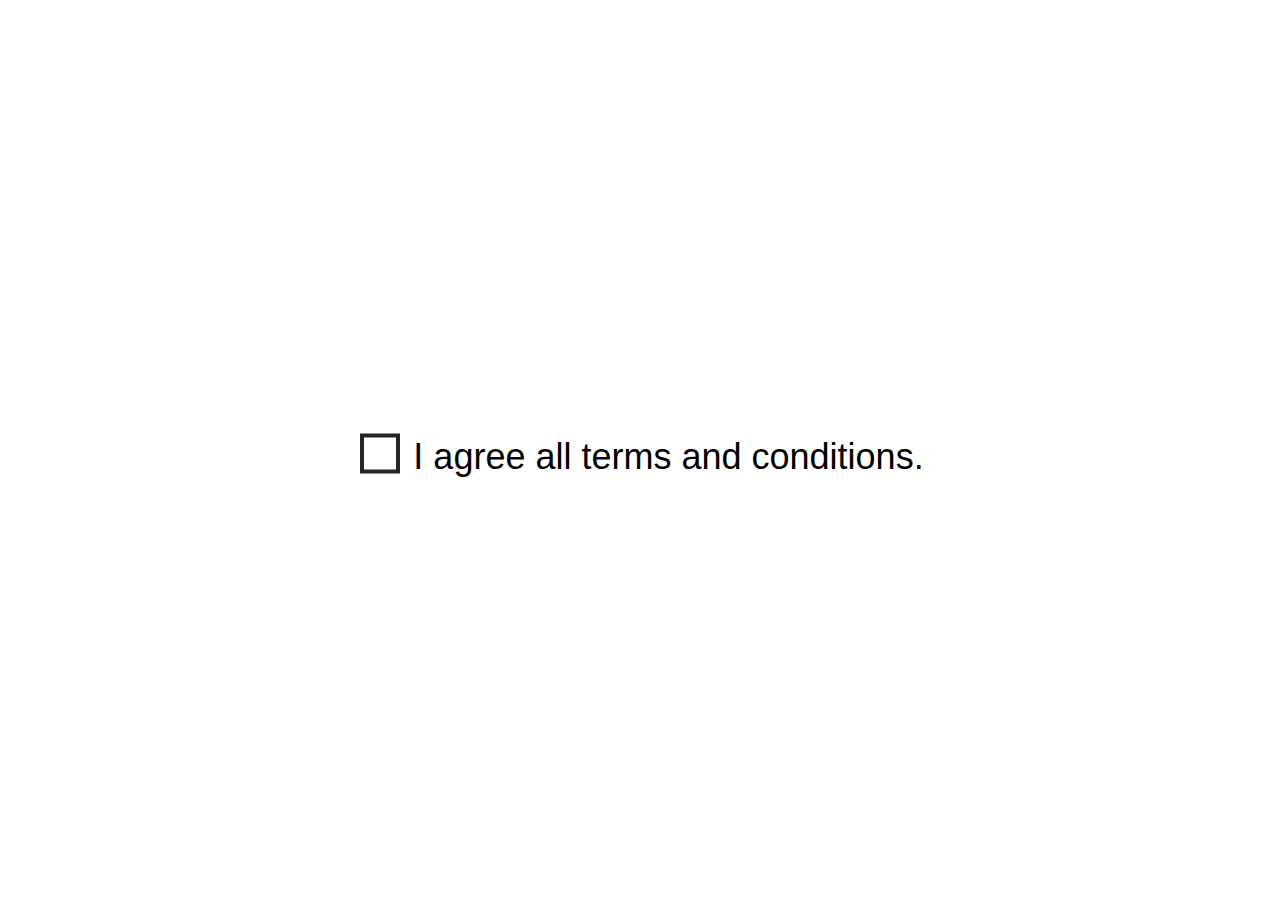
<file: index.html>
<!DOCTYPE html>
<html lang="en">
  <head>
    <meta charset="UTF-8" />
    <title>Animated Check Box Design</title>
    <link rel="stylesheet" href="styles.css" />
  </head>
  <body>
    <div class="center">
      <label>
        <input type="checkbox" name="" /> I agree all terms and conditions.
      </label>
    </div>
  </body>
</html>
</file>
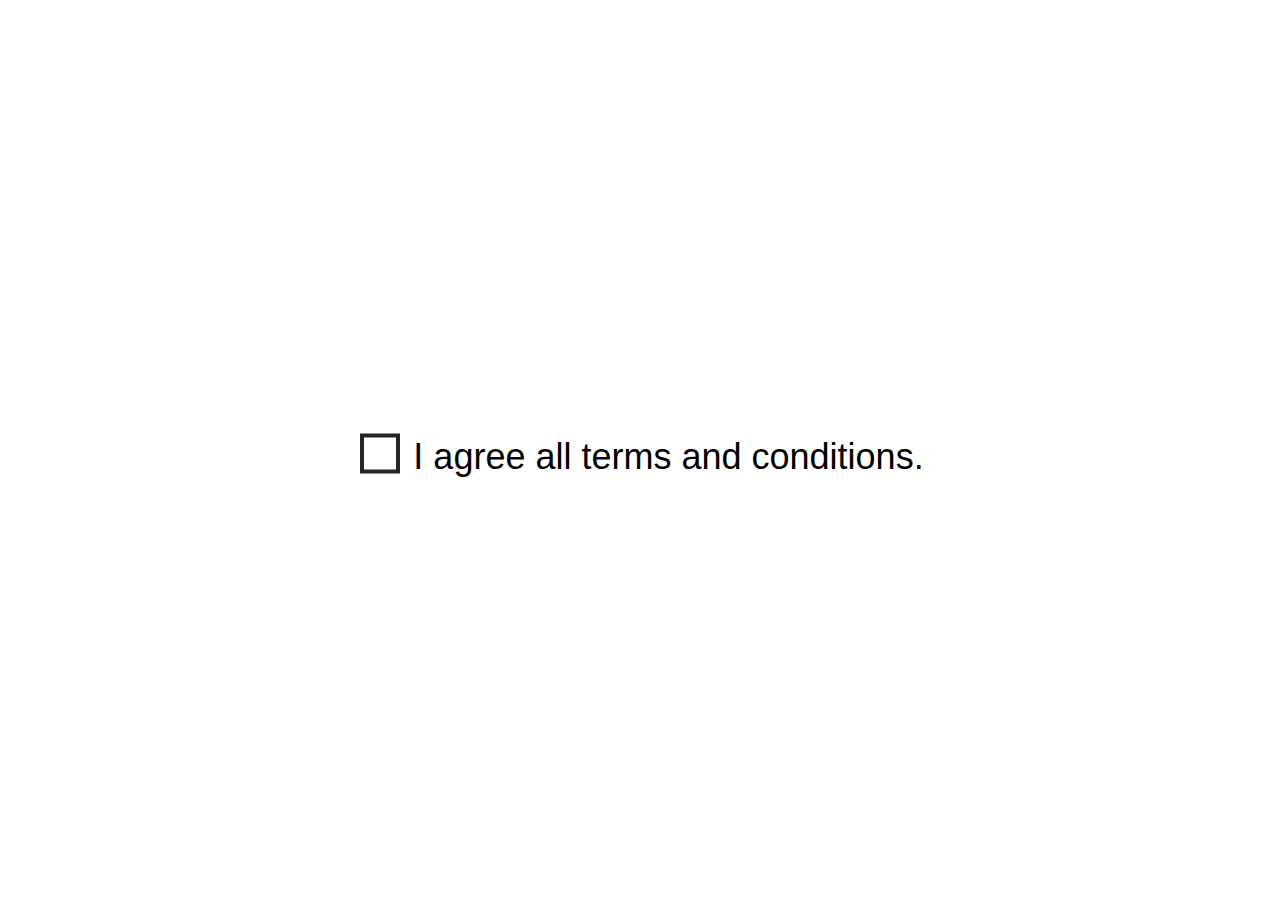
<file: animated-check-box-design/index.html>
<!DOCTYPE html>
<html lang="en">
  <head>
    <meta charset="UTF-8" />
    <title>Animated Check Box Design</title>
    <link rel="stylesheet" href="styles.css" />
  </head>
  <body>
    <!-- https://youtu.be/K1sL3wPisJw -->
    <div class="center">
      <label>
        <input type="checkbox" name="" /> I agree all terms and conditions.
      </label>
    </div>
  </body>
</html>
</file>
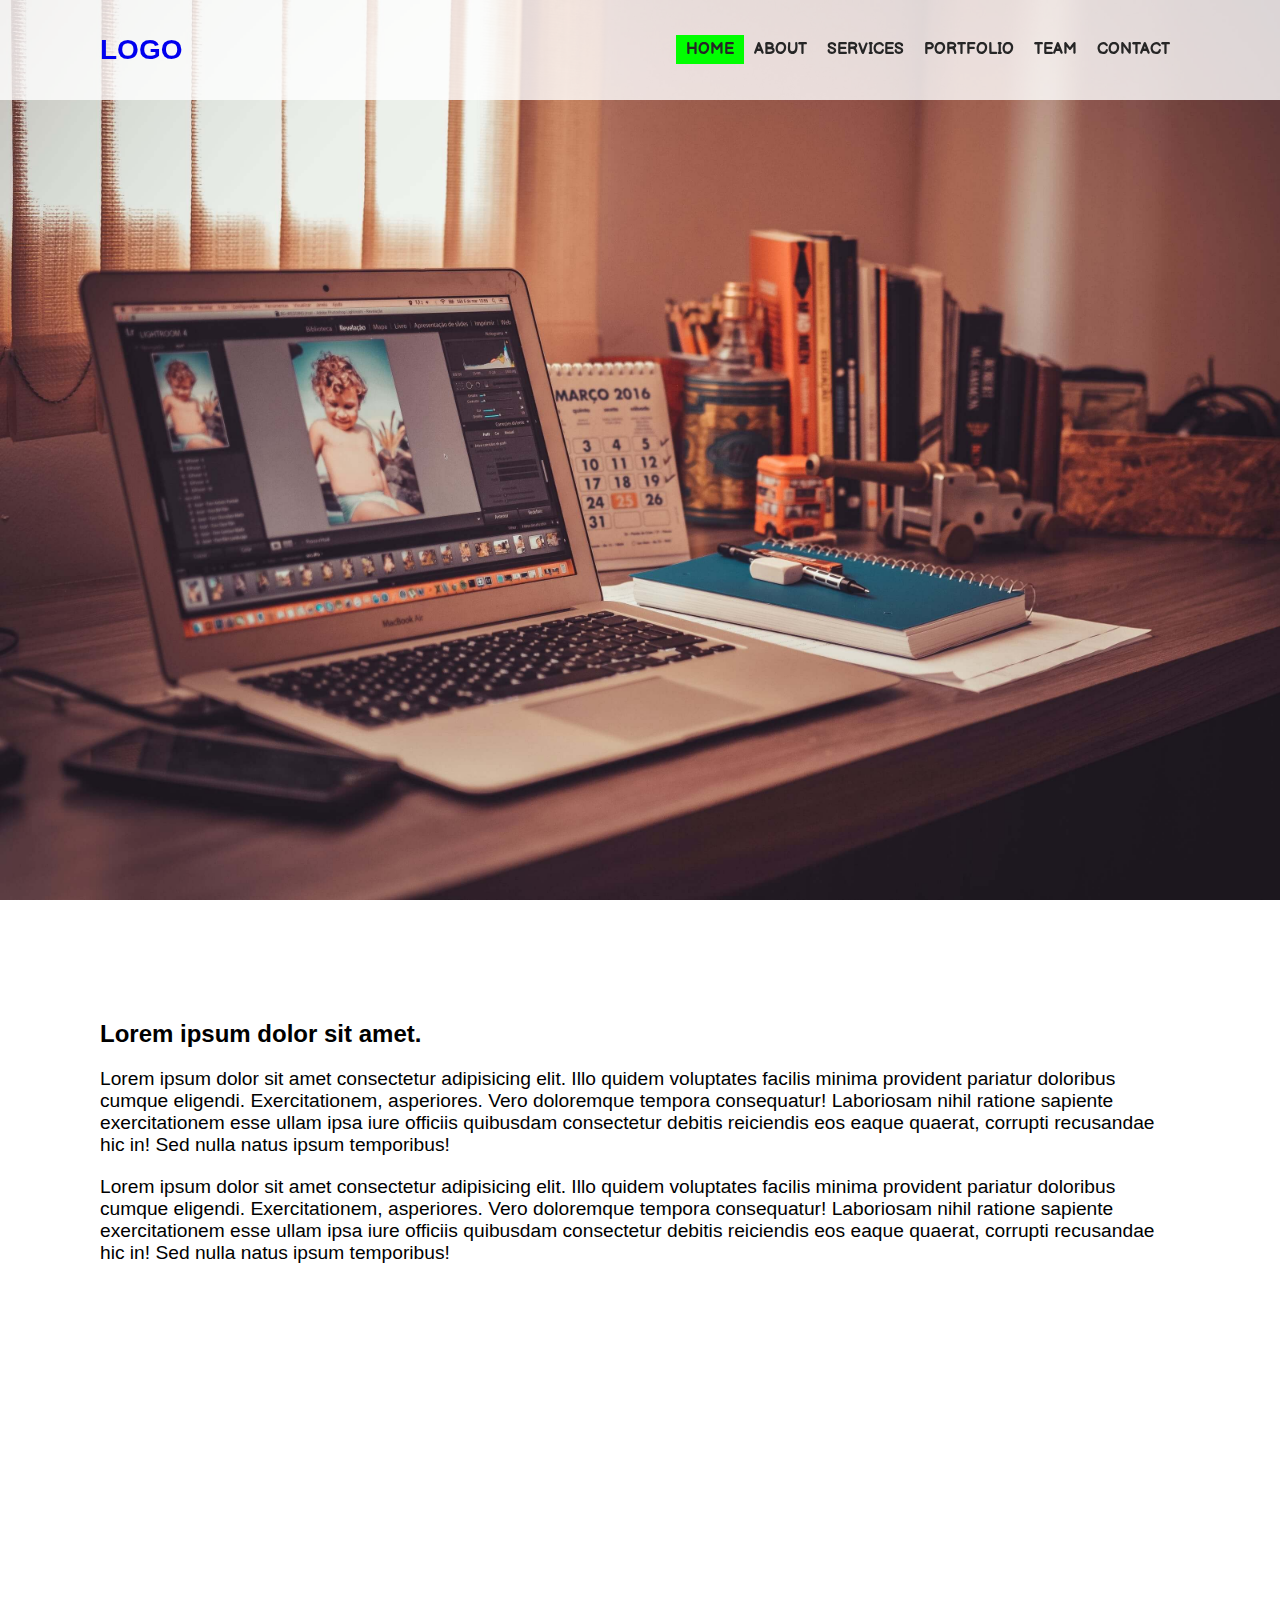
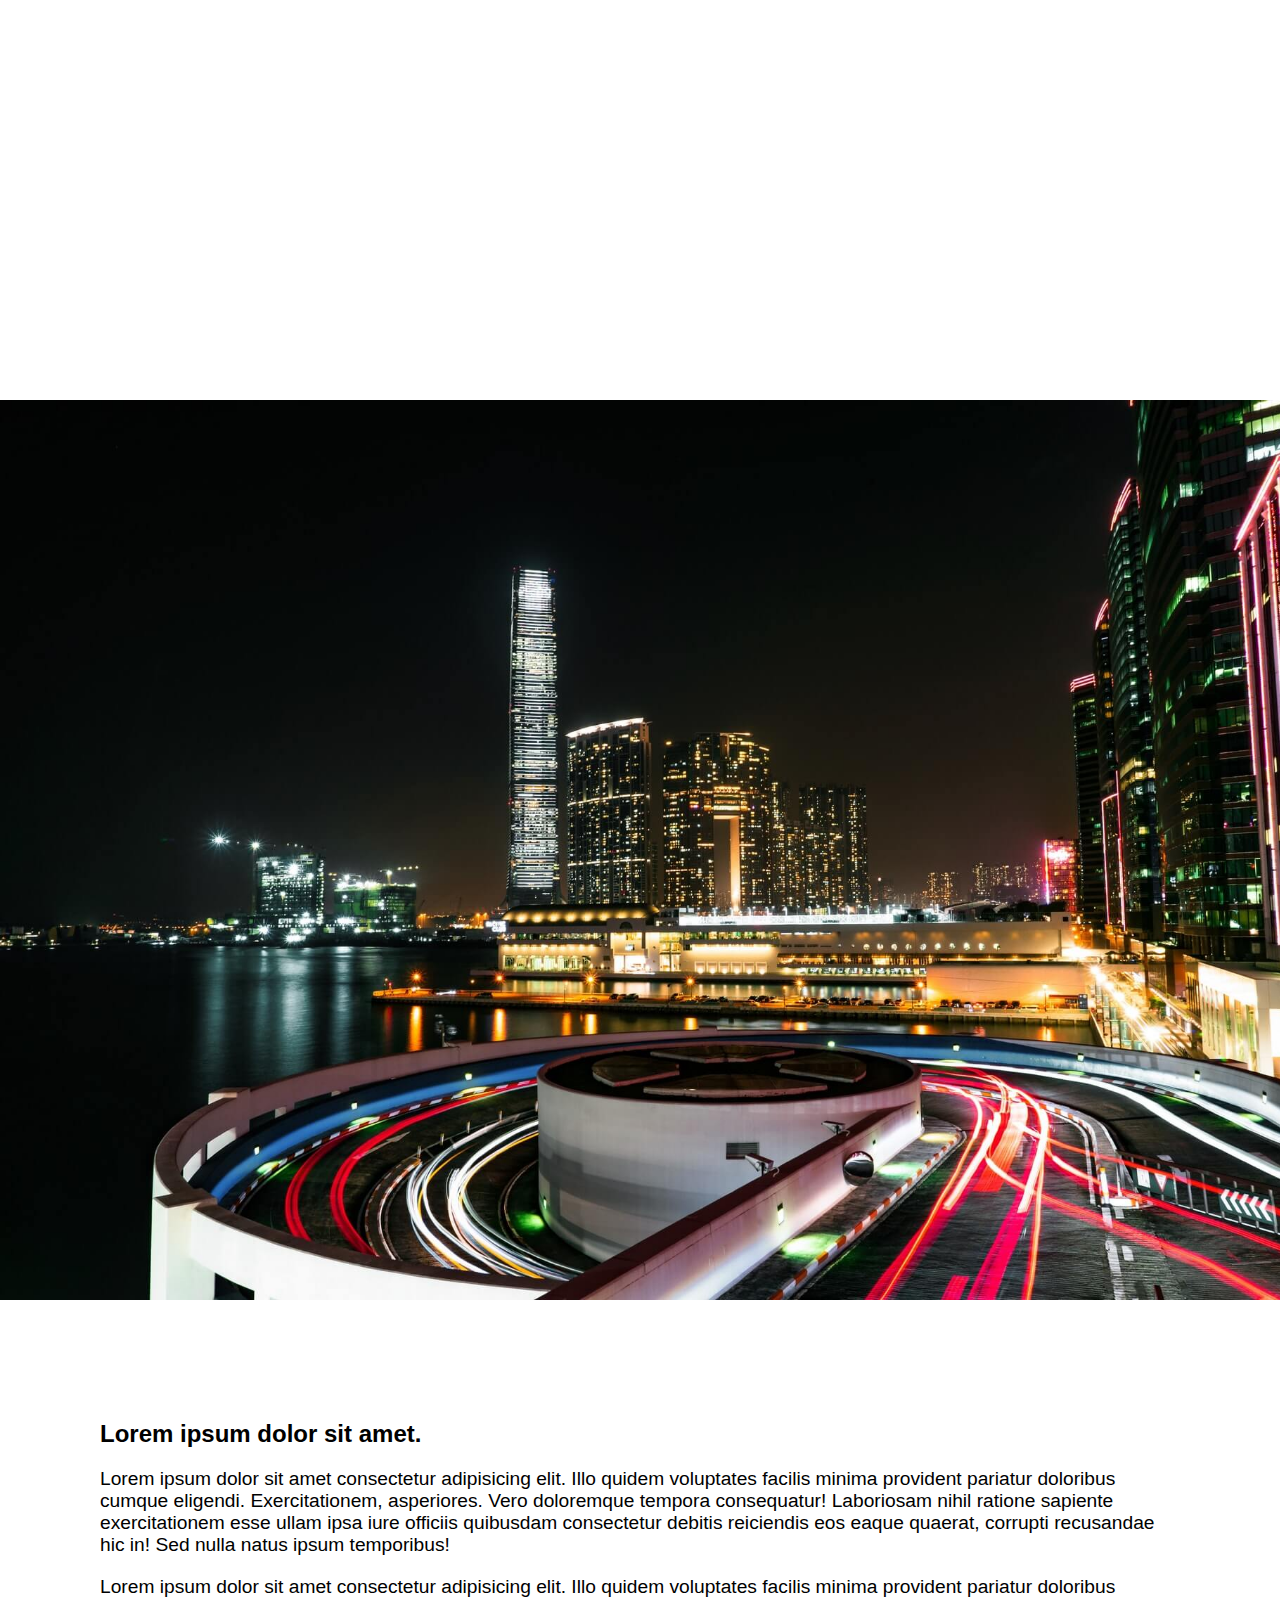
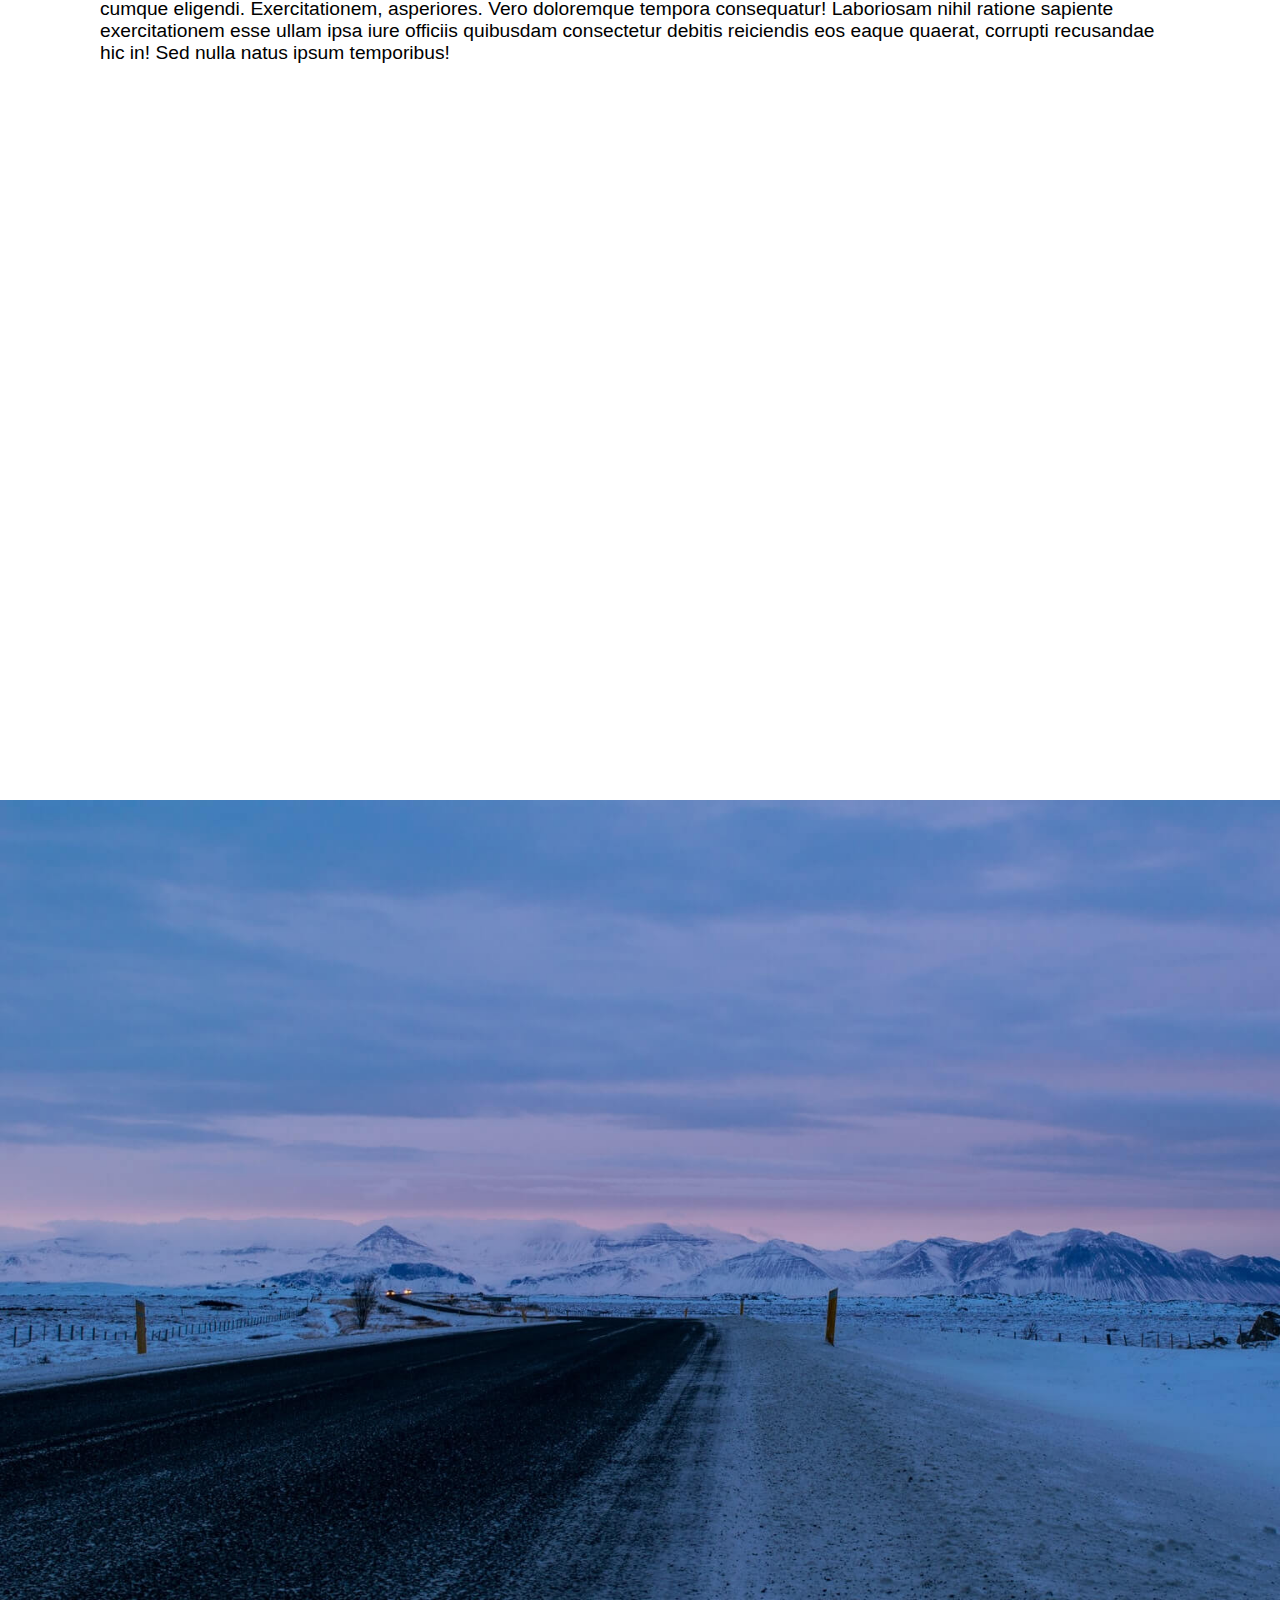
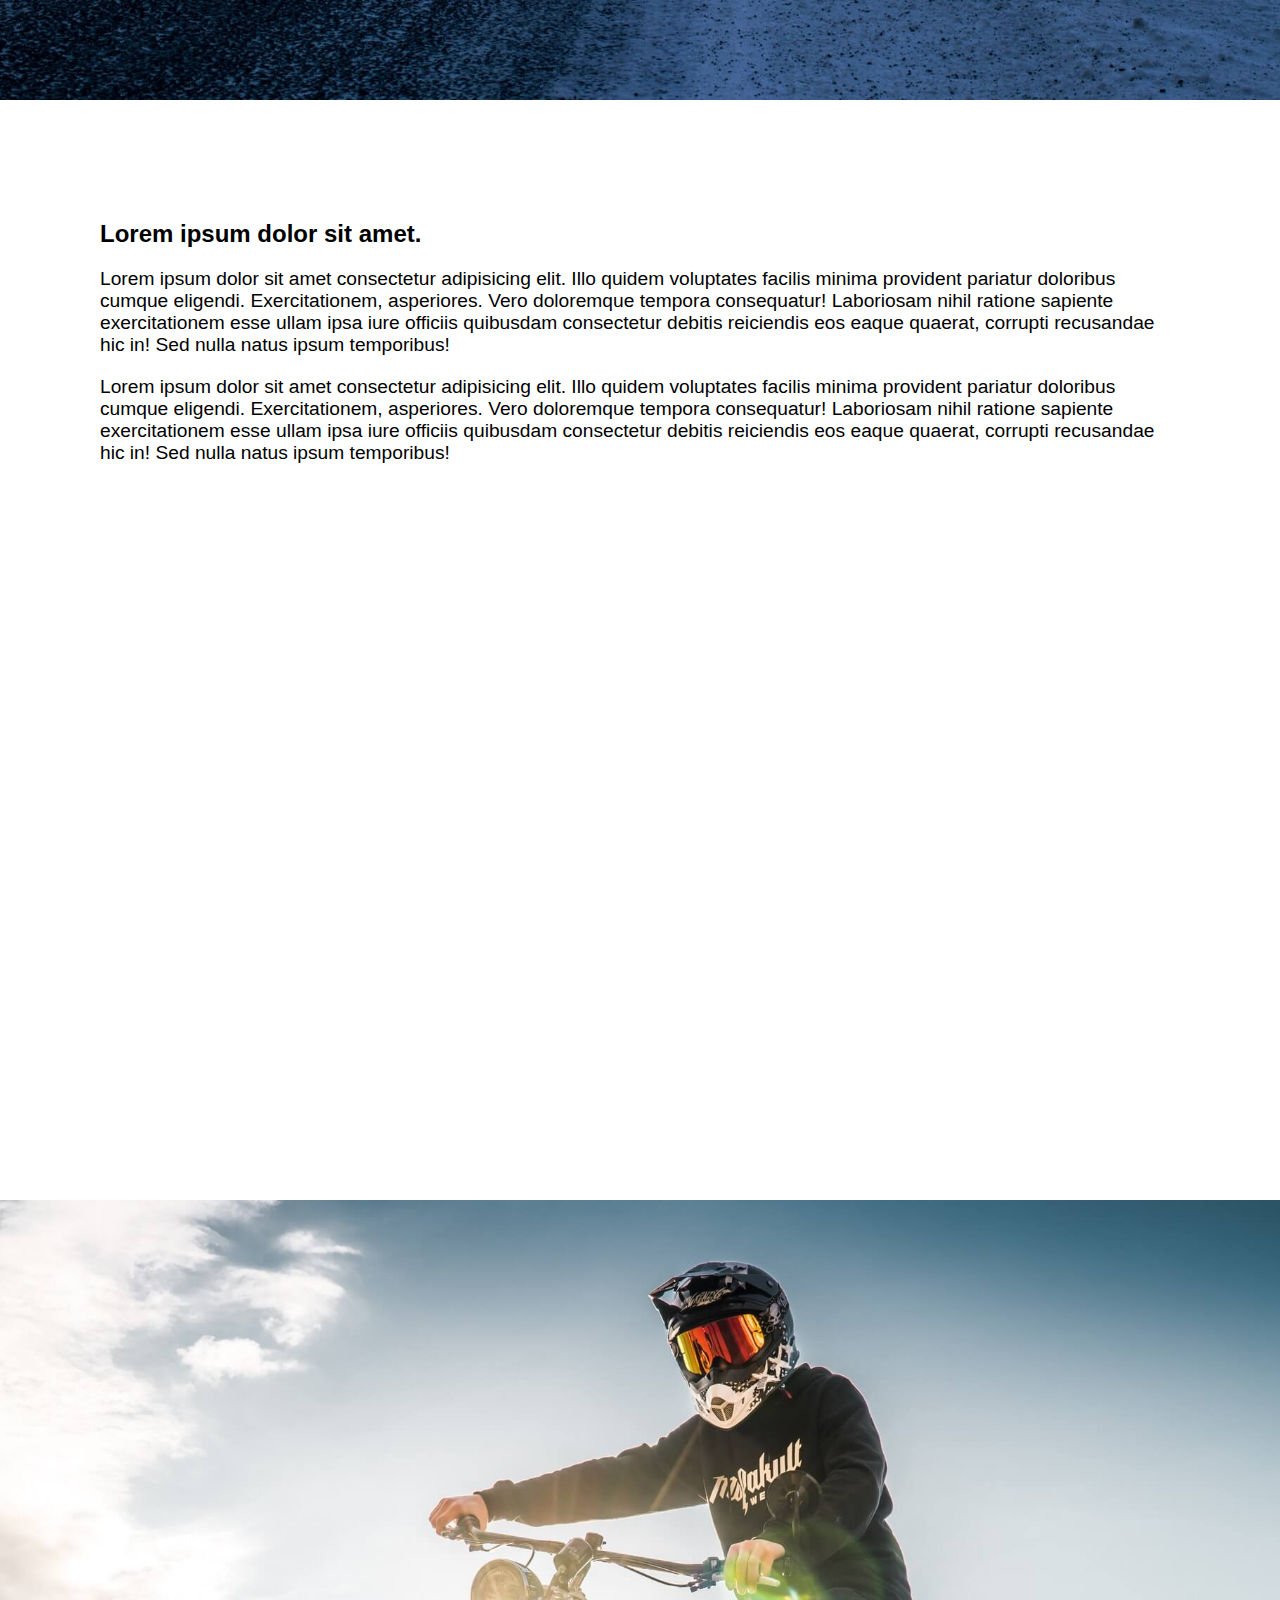
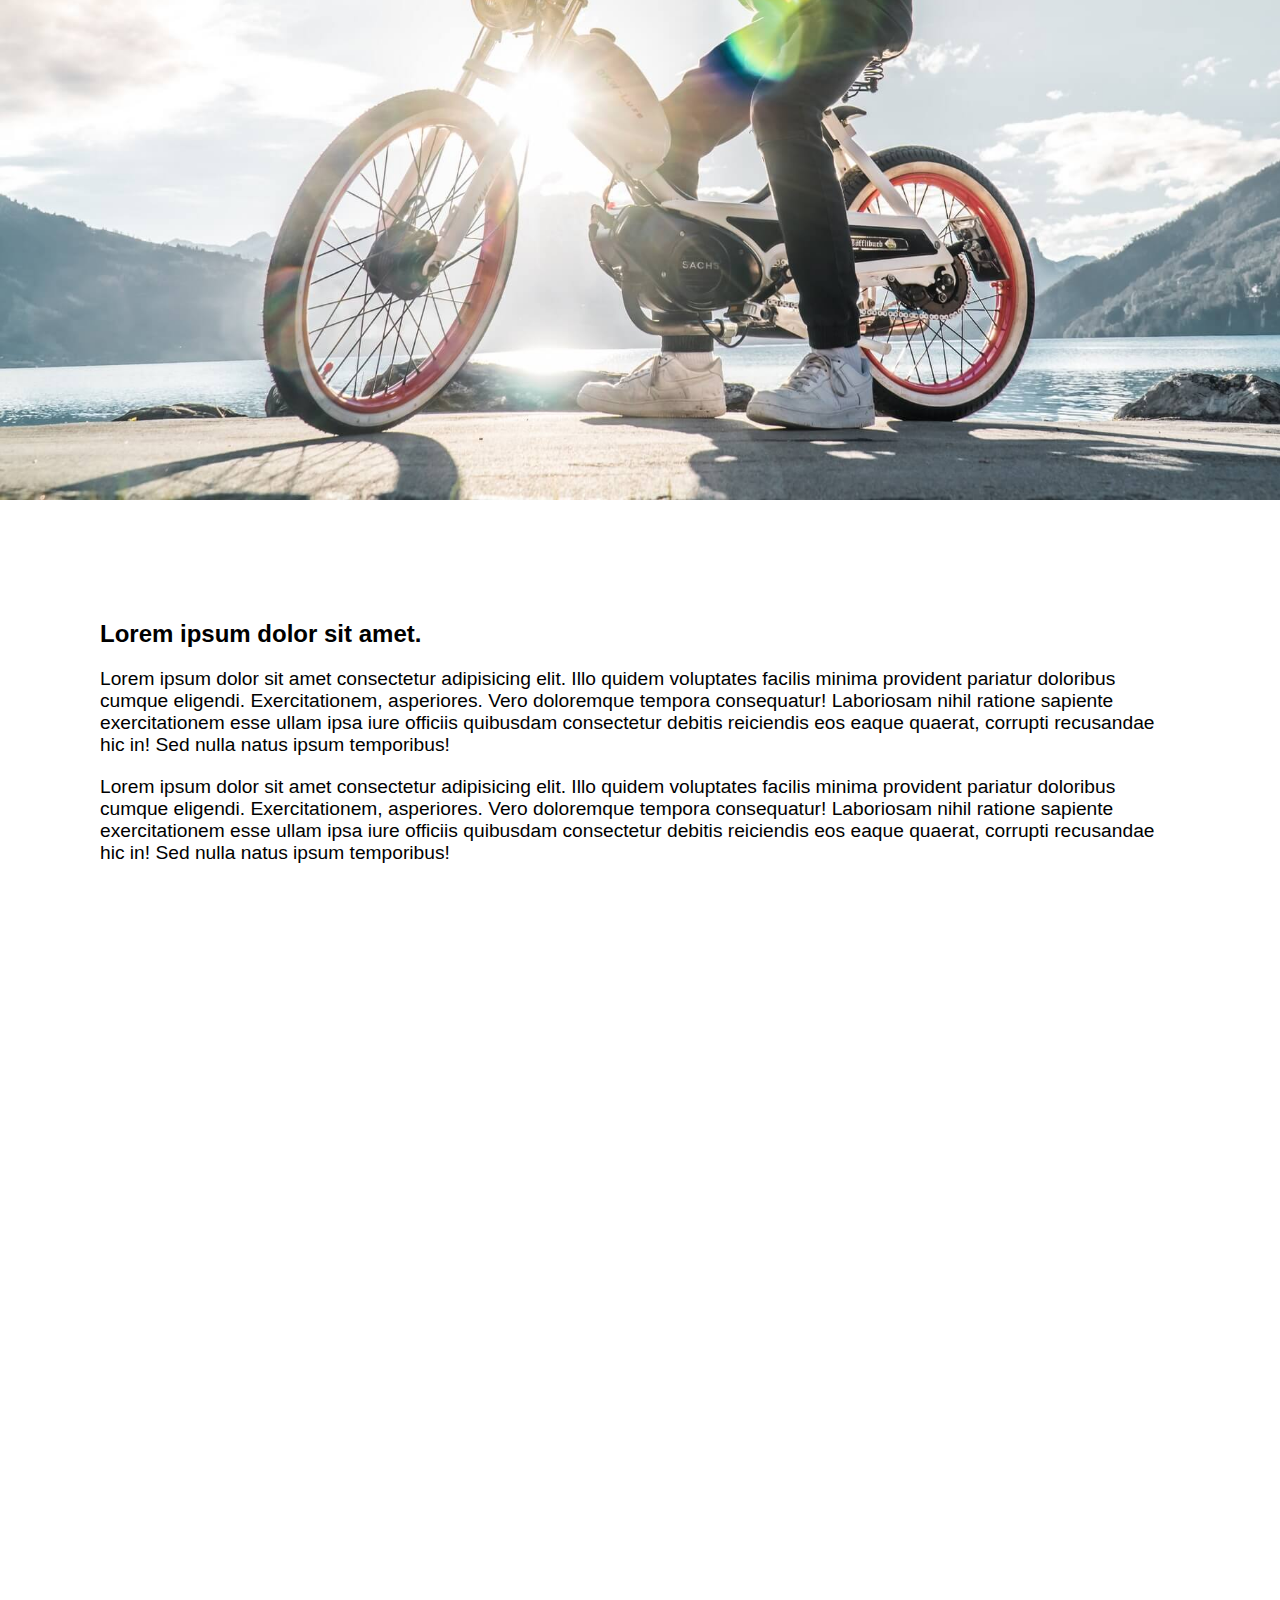
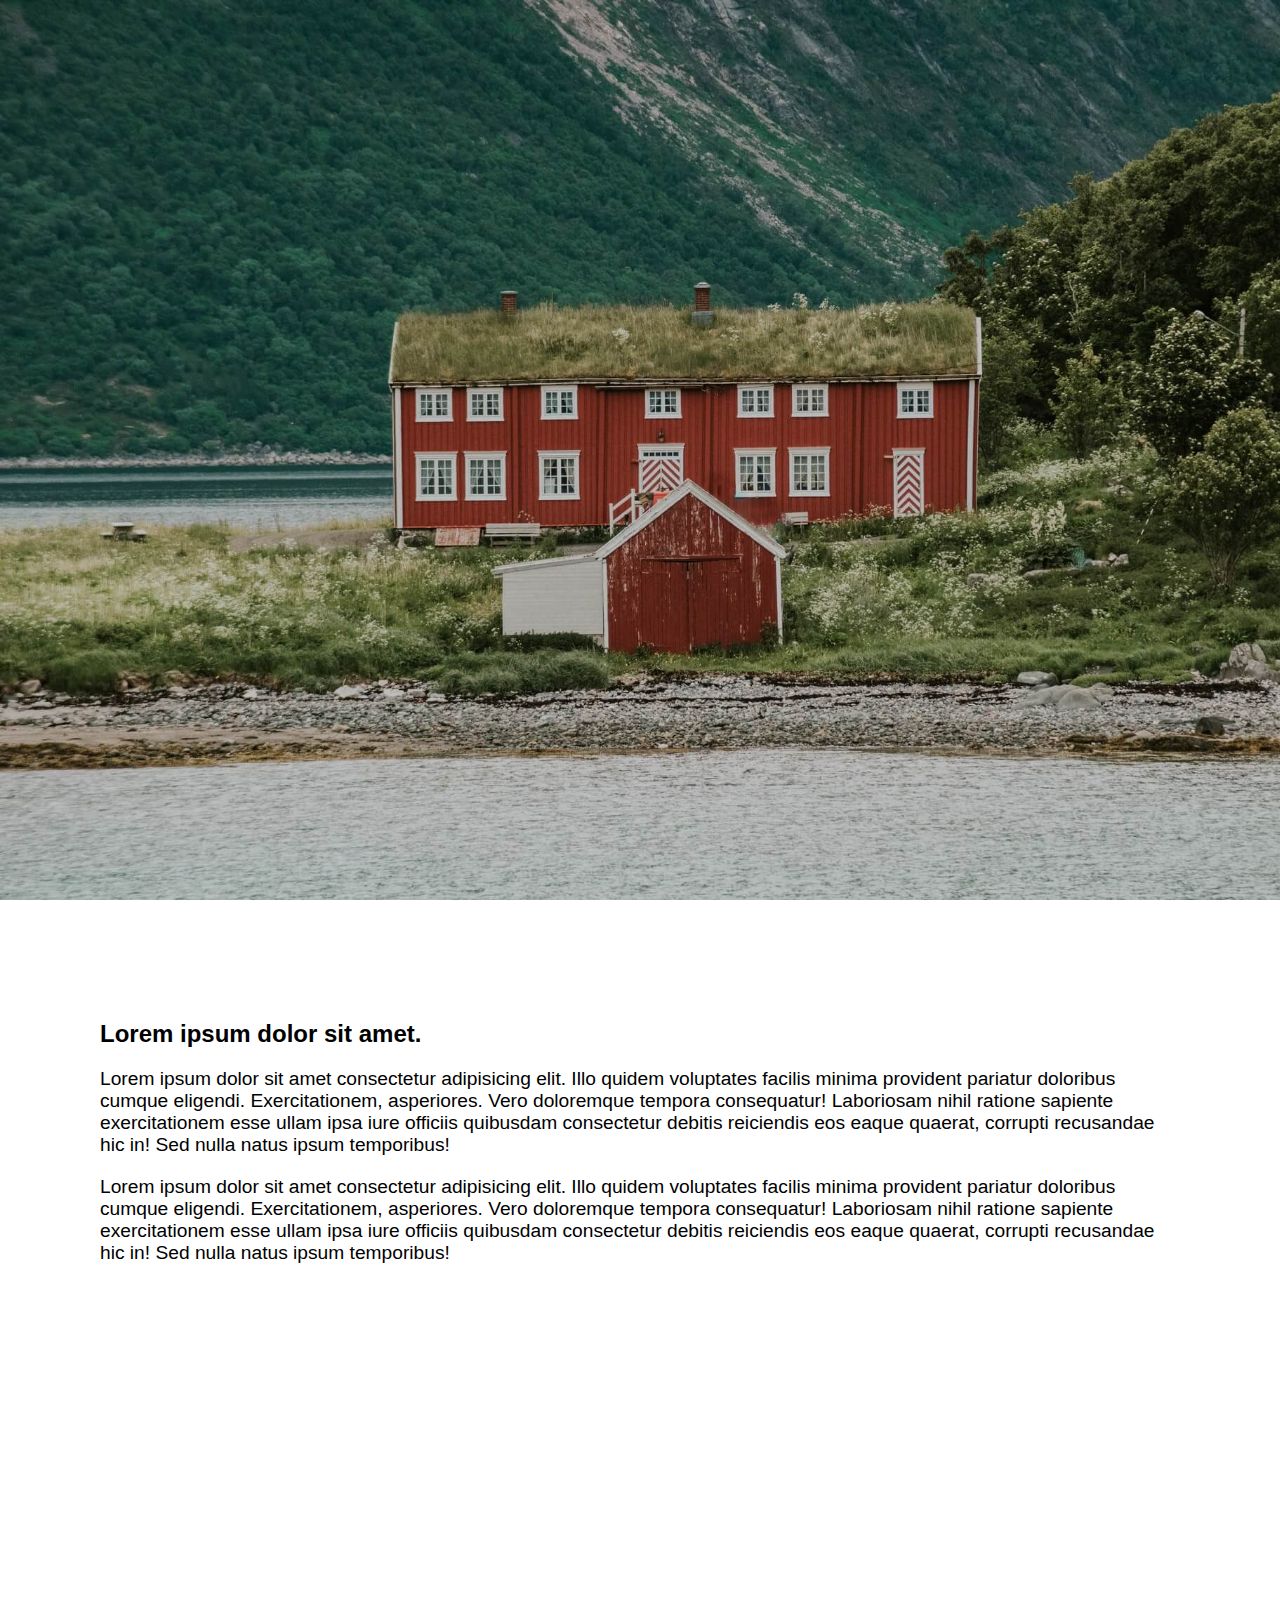
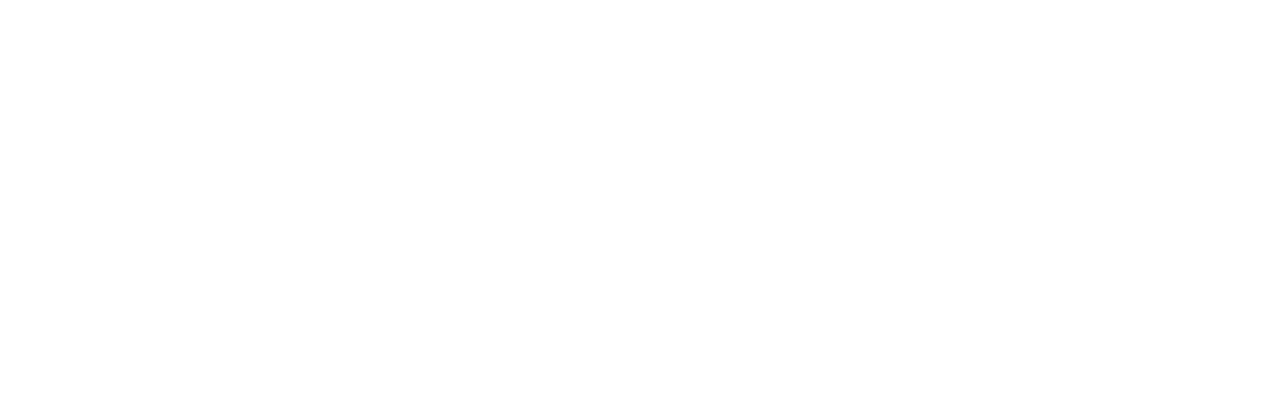
<file: animated-sticky-navbar/index.html>
<!DOCTYPE html>
<html lang="en">
  <head>
    <meta charset="UTF-8" />
    <meta name="viewport" content="width=device-width, initial-scale=1.0" />
    <link rel="stylesheet" type="text/css" href="style.css" />
    <title>Animated Sticky Navbar - Resizing Header on Scroll</title>
    <script
      src="https://code.jquery.com/jquery-3.5.1.min.js"
      integrity="sha256-9/aliU8dGd2tb6OSsuzixeV4y/faTqgFtohetphbbj0="
      crossorigin="anonymous"
    ></script>
    <script type="text/javascript">
      $(window).on("scroll", function () {
        if ($(window).scrollTop()) {
          $("nav").addClass("black");
        } else {
          $("nav").removeClass("black");
        }
      });
    </script>
  </head>
  <body>
    <nav>
      <div class="logo">
        <a href="#"><span>Logo</span></a>
      </div>
      <ul>
        <li><a href="#" class="active">Home</a></li>
        <li><a href="#about">About</a></li>
        <li><a href="#services">Services</a></li>
        <li><a href="#portfolio">Portfolio</a></li>
        <li><a href="#team">Team</a></li>
        <li><a href="#contact">Contact</a></li>
      </ul>
    </nav>
    <section class="sec1" id="about"></section>
    <section class="content">
      <div class="center">
        <h2>Lorem ipsum dolor sit amet.</h2>
        <p>
          Lorem ipsum dolor sit amet consectetur adipisicing elit. Illo quidem
          voluptates facilis minima provident pariatur doloribus cumque
          eligendi. Exercitationem, asperiores. Vero doloremque tempora
          consequatur! Laboriosam nihil ratione sapiente exercitationem esse
          ullam ipsa iure officiis quibusdam consectetur debitis reiciendis eos
          eaque quaerat, corrupti recusandae hic in! Sed nulla natus ipsum
          temporibus!
        </p>
        <p>
          Lorem ipsum dolor sit amet consectetur adipisicing elit. Illo quidem
          voluptates facilis minima provident pariatur doloribus cumque
          eligendi. Exercitationem, asperiores. Vero doloremque tempora
          consequatur! Laboriosam nihil ratione sapiente exercitationem esse
          ullam ipsa iure officiis quibusdam consectetur debitis reiciendis eos
          eaque quaerat, corrupti recusandae hic in! Sed nulla natus ipsum
          temporibus!
        </p>
      </div>
    </section>
    <section class="sec2" id="services"></section>
    <section class="content">
      <h2>Lorem ipsum dolor sit amet.</h2>
      <p>
        Lorem ipsum dolor sit amet consectetur adipisicing elit. Illo quidem
        voluptates facilis minima provident pariatur doloribus cumque eligendi.
        Exercitationem, asperiores. Vero doloremque tempora consequatur!
        Laboriosam nihil ratione sapiente exercitationem esse ullam ipsa iure
        officiis quibusdam consectetur debitis reiciendis eos eaque quaerat,
        corrupti recusandae hic in! Sed nulla natus ipsum temporibus!
      </p>
      <p>
        Lorem ipsum dolor sit amet consectetur adipisicing elit. Illo quidem
        voluptates facilis minima provident pariatur doloribus cumque eligendi.
        Exercitationem, asperiores. Vero doloremque tempora consequatur!
        Laboriosam nihil ratione sapiente exercitationem esse ullam ipsa iure
        officiis quibusdam consectetur debitis reiciendis eos eaque quaerat,
        corrupti recusandae hic in! Sed nulla natus ipsum temporibus!
      </p>
    </section>
    <section class="sec3" id="portfolio"></section>
    <section class="content">
      <h2>Lorem ipsum dolor sit amet.</h2>
      <p>
        Lorem ipsum dolor sit amet consectetur adipisicing elit. Illo quidem
        voluptates facilis minima provident pariatur doloribus cumque eligendi.
        Exercitationem, asperiores. Vero doloremque tempora consequatur!
        Laboriosam nihil ratione sapiente exercitationem esse ullam ipsa iure
        officiis quibusdam consectetur debitis reiciendis eos eaque quaerat,
        corrupti recusandae hic in! Sed nulla natus ipsum temporibus!
      </p>
      <p>
        Lorem ipsum dolor sit amet consectetur adipisicing elit. Illo quidem
        voluptates facilis minima provident pariatur doloribus cumque eligendi.
        Exercitationem, asperiores. Vero doloremque tempora consequatur!
        Laboriosam nihil ratione sapiente exercitationem esse ullam ipsa iure
        officiis quibusdam consectetur debitis reiciendis eos eaque quaerat,
        corrupti recusandae hic in! Sed nulla natus ipsum temporibus!
      </p>
    </section>
    <section class="sec4" id="team"></section>
    <section class="content">
      <h2>Lorem ipsum dolor sit amet.</h2>
      <p>
        Lorem ipsum dolor sit amet consectetur adipisicing elit. Illo quidem
        voluptates facilis minima provident pariatur doloribus cumque eligendi.
        Exercitationem, asperiores. Vero doloremque tempora consequatur!
        Laboriosam nihil ratione sapiente exercitationem esse ullam ipsa iure
        officiis quibusdam consectetur debitis reiciendis eos eaque quaerat,
        corrupti recusandae hic in! Sed nulla natus ipsum temporibus!
      </p>
      <p>
        Lorem ipsum dolor sit amet consectetur adipisicing elit. Illo quidem
        voluptates facilis minima provident pariatur doloribus cumque eligendi.
        Exercitationem, asperiores. Vero doloremque tempora consequatur!
        Laboriosam nihil ratione sapiente exercitationem esse ullam ipsa iure
        officiis quibusdam consectetur debitis reiciendis eos eaque quaerat,
        corrupti recusandae hic in! Sed nulla natus ipsum temporibus!
      </p>
    </section>
    <section class="sec5" id="contact"></section>
    <section class="content">
      <div class="center">
        <h2>Lorem ipsum dolor sit amet.</h2>
        <p>
          Lorem ipsum dolor sit amet consectetur adipisicing elit. Illo quidem
          voluptates facilis minima provident pariatur doloribus cumque
          eligendi. Exercitationem, asperiores. Vero doloremque tempora
          consequatur! Laboriosam nihil ratione sapiente exercitationem esse
          ullam ipsa iure officiis quibusdam consectetur debitis reiciendis eos
          eaque quaerat, corrupti recusandae hic in! Sed nulla natus ipsum
          temporibus!
        </p>
        <p>
          Lorem ipsum dolor sit amet consectetur adipisicing elit. Illo quidem
          voluptates facilis minima provident pariatur doloribus cumque
          eligendi. Exercitationem, asperiores. Vero doloremque tempora
          consequatur! Laboriosam nihil ratione sapiente exercitationem esse
          ullam ipsa iure officiis quibusdam consectetur debitis reiciendis eos
          eaque quaerat, corrupti recusandae hic in! Sed nulla natus ipsum
          temporibus!
        </p>
      </div>
    </section>
  </body>
</html>
</file>
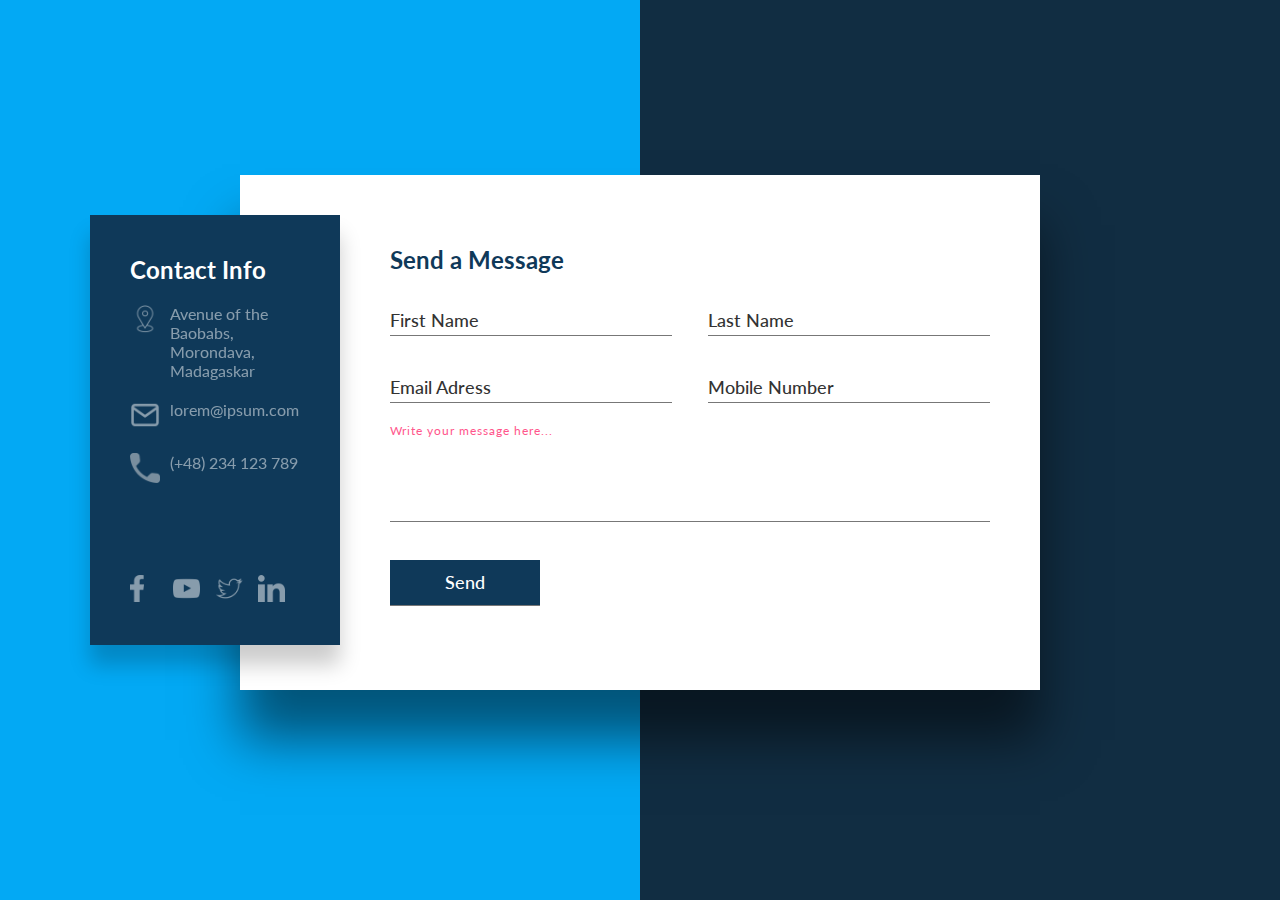
<file: contact-us-page-two-sections/index.html>
<!DOCTYPE html>
<html lang="en">
  <head>
    <meta charset="UTF-8" />
    <meta name="viewport" content="width=device-width, initial-scale=1.0" />
    <title>
      Creating an Impressive Contact Us Page using Html5 & CSS3| Floating
      Placeholder CSS3
    </title>
    <link rel="stylesheet" type="text/css" href="style.css" />
  </head>
  <body>
    <section>
      <div class="container">
        <div class="contact-info">
          <div>
            <h2>Contact Info</h2>
            <ul class="info">
              <li>
                <span><img src="img/location.png" alt="location" /></span>
                <span
                  >Avenue of the Baobabs, <br />
                  Morondava, Madagaskar</span
                >
              </li>
              <li>
                <span><img src="img/mail.png" alt="mail" /></span>
                <span>lorem@ipsum.com</span>
              </li>
              <li>
                <span><img src="img/call.png" alt="call" /> </span
                ><span>(+48) 234 123 789</span>
              </li>
            </ul>
          </div>
          <ul class="sci">
            <li>
              <a href="#"><img src="img/facebook.png" alt="facebook" /></a>
            </li>
            <li>
              <a href="#"><img src="img/youtube.png" alt="youtube" /></a>
            </li>
            <li>
              <a href="#"><img src="img/tweeter.png" alt="tweeter" /></a>
            </li>
            <li>
              <a href="#"><img src="img/linkedin.png" alt="linkedin" /></a>
            </li>
          </ul>
        </div>
        <div class="contact-form">
          <h2>Send a Message</h2>
          <div class="form-box">
            <div class="input-box w50">
              <input type="text" name="fistname" id="fistname" required /><span>
                First Name
              </span>
            </div>
            <div class="input-box w50">
              <input type="text" name="lastname" id="lastname" required /><span>
                Last Name
              </span>
            </div>
            <div class="input-box w50">
              <input type="text" name="email" id="email" required /><span>
                Email Adress
              </span>
            </div>
            <div class="input-box w50">
              <input
                type="text"
                name="telephone"
                id="telephone"
                required
              /><span>
                Mobile Number
              </span>
            </div>
            <div class="input-box w100">
              <textarea name="message" id="message" required> </textarea>
              <span>Write your message here...</span>
            </div>
            <div class="input-box w100">
              <input type="submit" value="Send" />
            </div>
          </div>
        </div>
      </div>
    </section>
  </body>
</html>
</file>
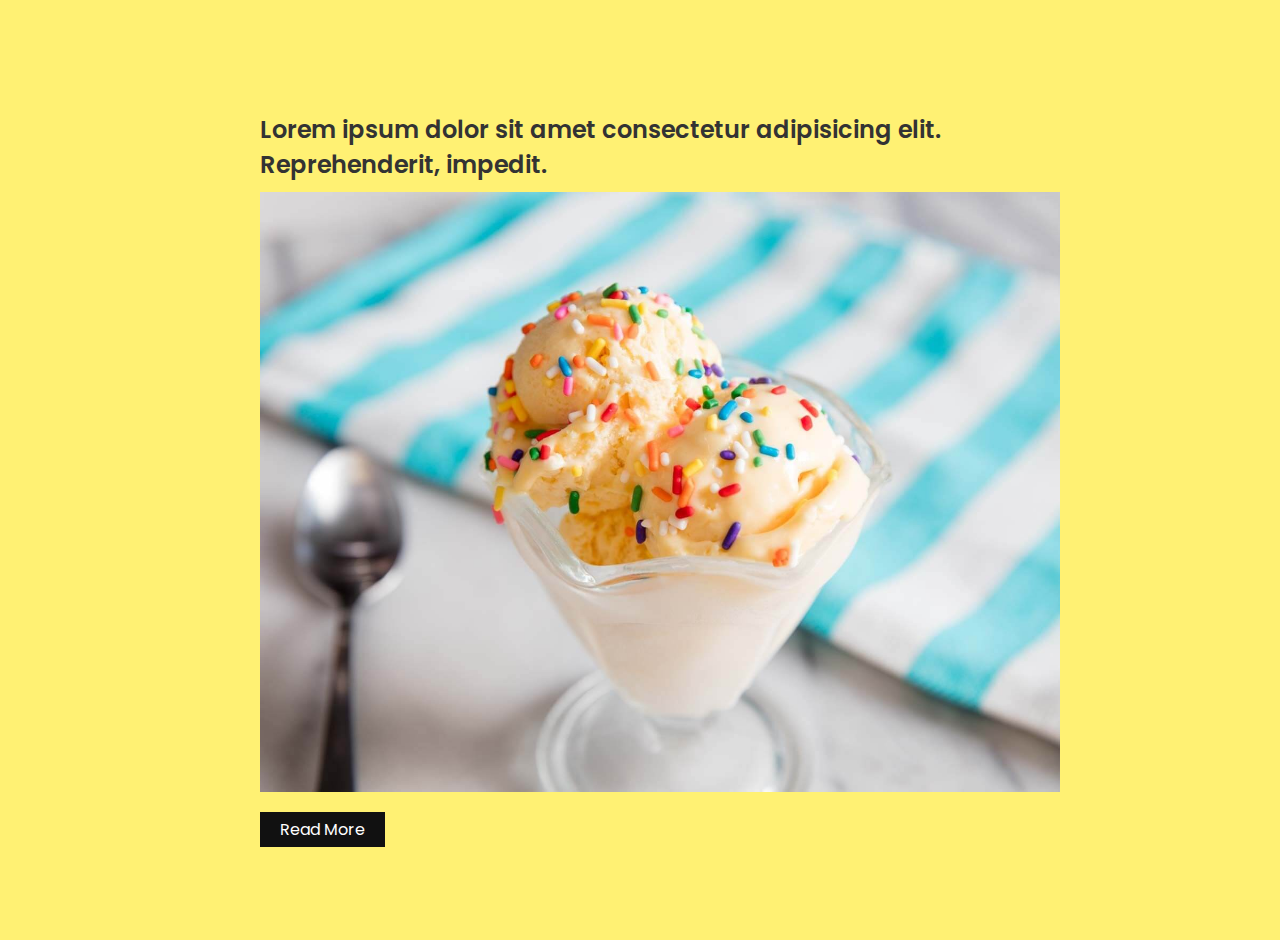
<file: popup-with-blurred-background-CSS3-vanillajs-modal/index.html>
<!DOCTYPE html>
<html lang="en">
  <head>
    <meta charset="UTF-8" />
    <title>
      Popup with blurred background | CSS3 | Vanilla JavaScript | Modal
    </title>
    <link rel="stylesheet" type="text/css" href="styles.css" />
  </head>
  <body>
    <div class="container" id="blur">
      <div class="content">
        <h2>
          Lorem ipsum dolor sit amet consectetur adipisicing elit.
          Reprehenderit, impedit.
        </h2>
        <img src="icecream.jpg" />
        <a href="#" onclick="toggle()">Read More</a>
      </div>
    </div>
    <div id="popup">
      <h2>Lorem ipsum dolor sit amet.</h2>
      <p>
        Lorem ipsum dolor, sit amet consectetur adipisicing elit. Atque, amet
        officiis at facere iste illum accusamus sapiente odit corporis
        molestias.
      </p>
      <a href="#" onclick="toggle()">Close</a>
    </div>
    <script type="text/javascript">
      function toggle() {
        var blur = document.getElementById("blur");
        blur.classList.toggle("active");
        var popup = document.getElementById("popup");
        popup.classList.toggle("active");
      }
    </script>
  </body>
</html>
</file>
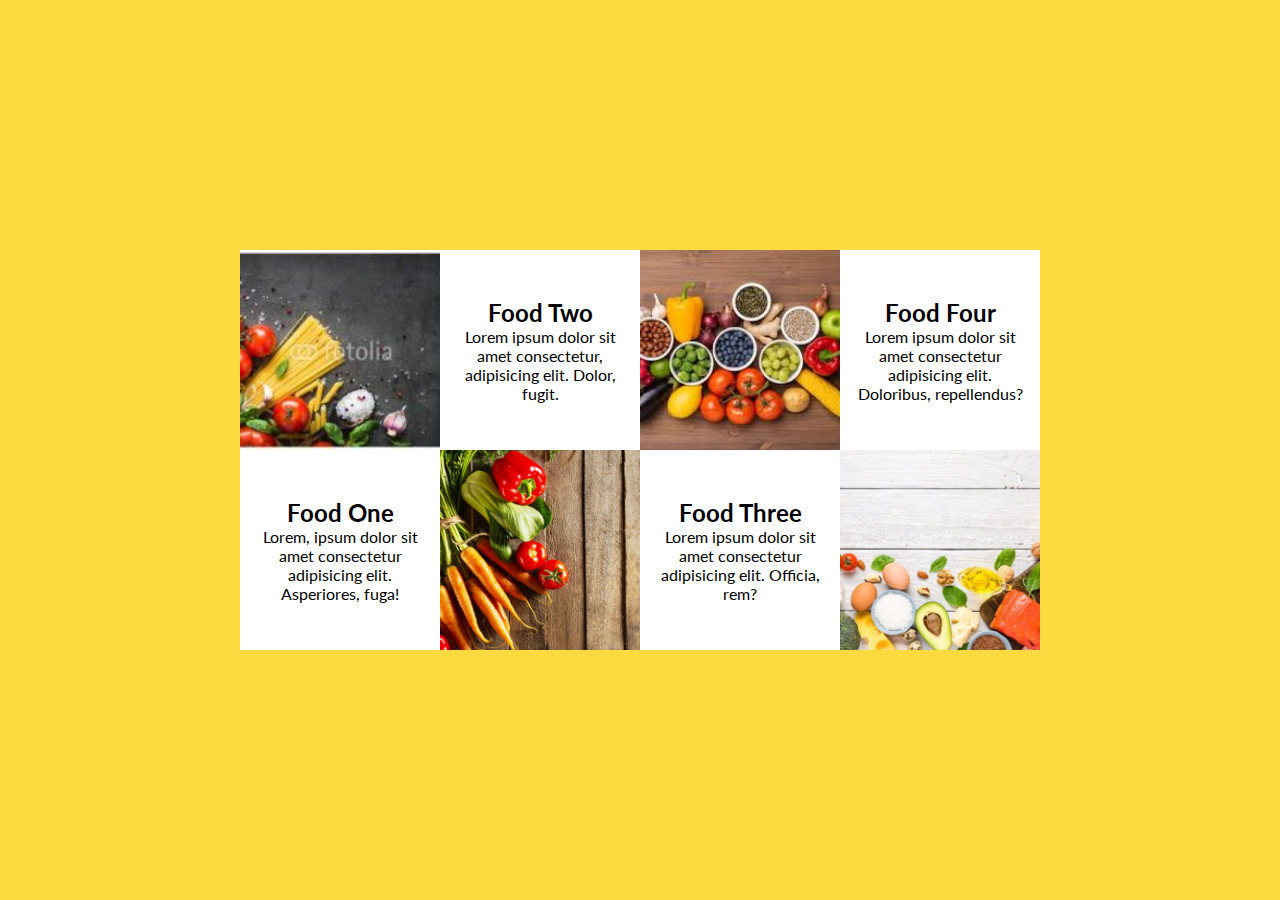
<file: responsive-box-model-ui-flexbox/index.html>
<!DOCTYPE html>
<html lang="en">
  <head>
    <meta charset="UTF-8" />
    <meta name="viewport" content="width=device-width, initial-scale=1.0" />
    <title>Responsive Box Model UI</title>
    <link rel="stylesheet" type="text/css" href="style.css" />
  </head>
  <body>
    <div class="container">
      <div class="card">
        <div class="imageBox"><img src="img/food1.jpg" alt="food" /></div>
        <div class="content">
          <div>
            <h2>Food One</h2>
            <p>
              Lorem, ipsum dolor sit amet consectetur adipisicing elit.
              Asperiores, fuga!
            </p>
          </div>
        </div>
      </div>
      <div class="card">
        <div class="imageBox"><img src="img/food2.jpg" alt="food" /></div>
        <div class="content">
          <div>
            <h2>Food Two</h2>
            <p>
              Lorem ipsum dolor sit amet consectetur, adipisicing elit. Dolor,
              fugit.
            </p>
          </div>
        </div>
      </div>
      <div class="card">
        <div class="imageBox"><img src="img/food3.jpg" alt="food" /></div>
        <div class="content">
          <div>
            <h2>Food Three</h2>
            <p>
              Lorem ipsum dolor sit amet consectetur adipisicing elit. Officia,
              rem?
            </p>
          </div>
        </div>
      </div>
      <div class="card">
        <div class="imageBox"><img src="img/food4.jpg" alt="food" /></div>
        <div class="content">
          <div>
            <h2>Food Four</h2>
            <p>
              Lorem ipsum dolor sit amet consectetur adipisicing elit.
              Doloribus, repellendus?
            </p>
          </div>
        </div>
      </div>
    </div>
  </body>
</html>
</file>
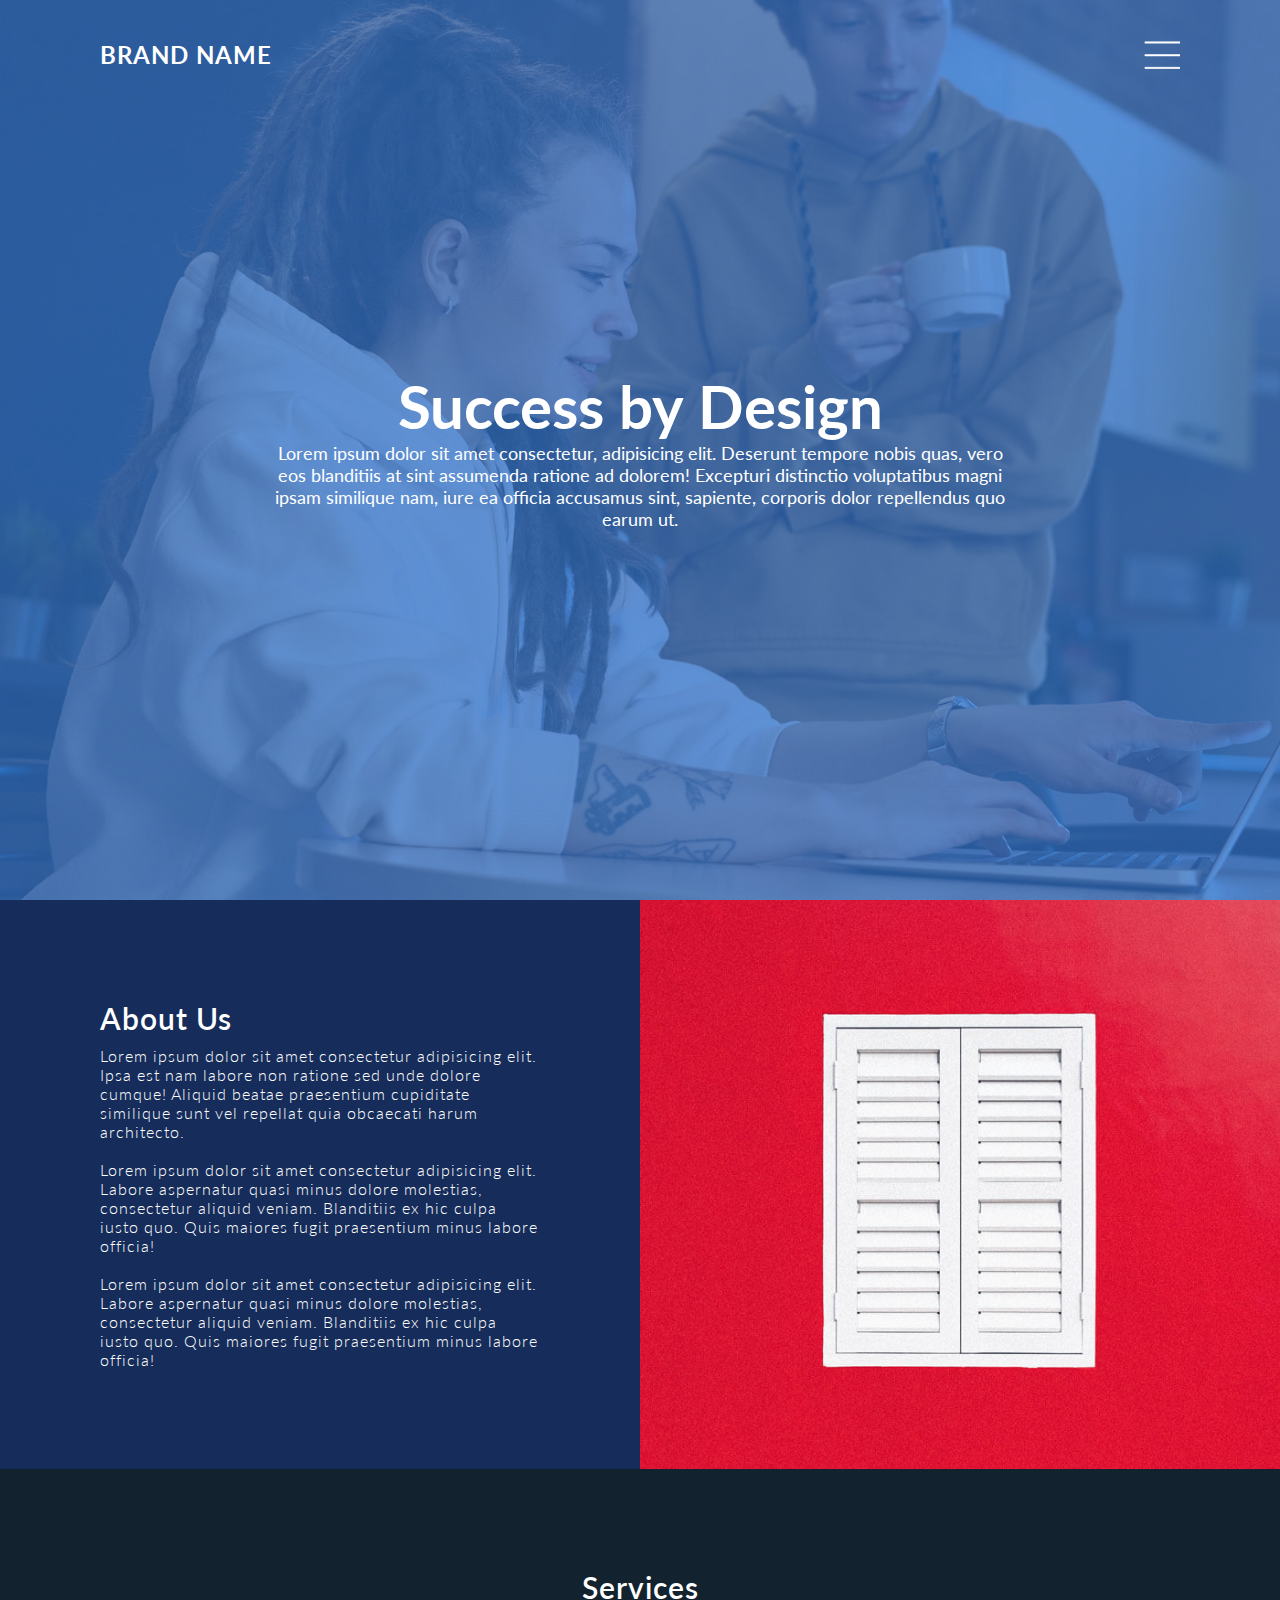
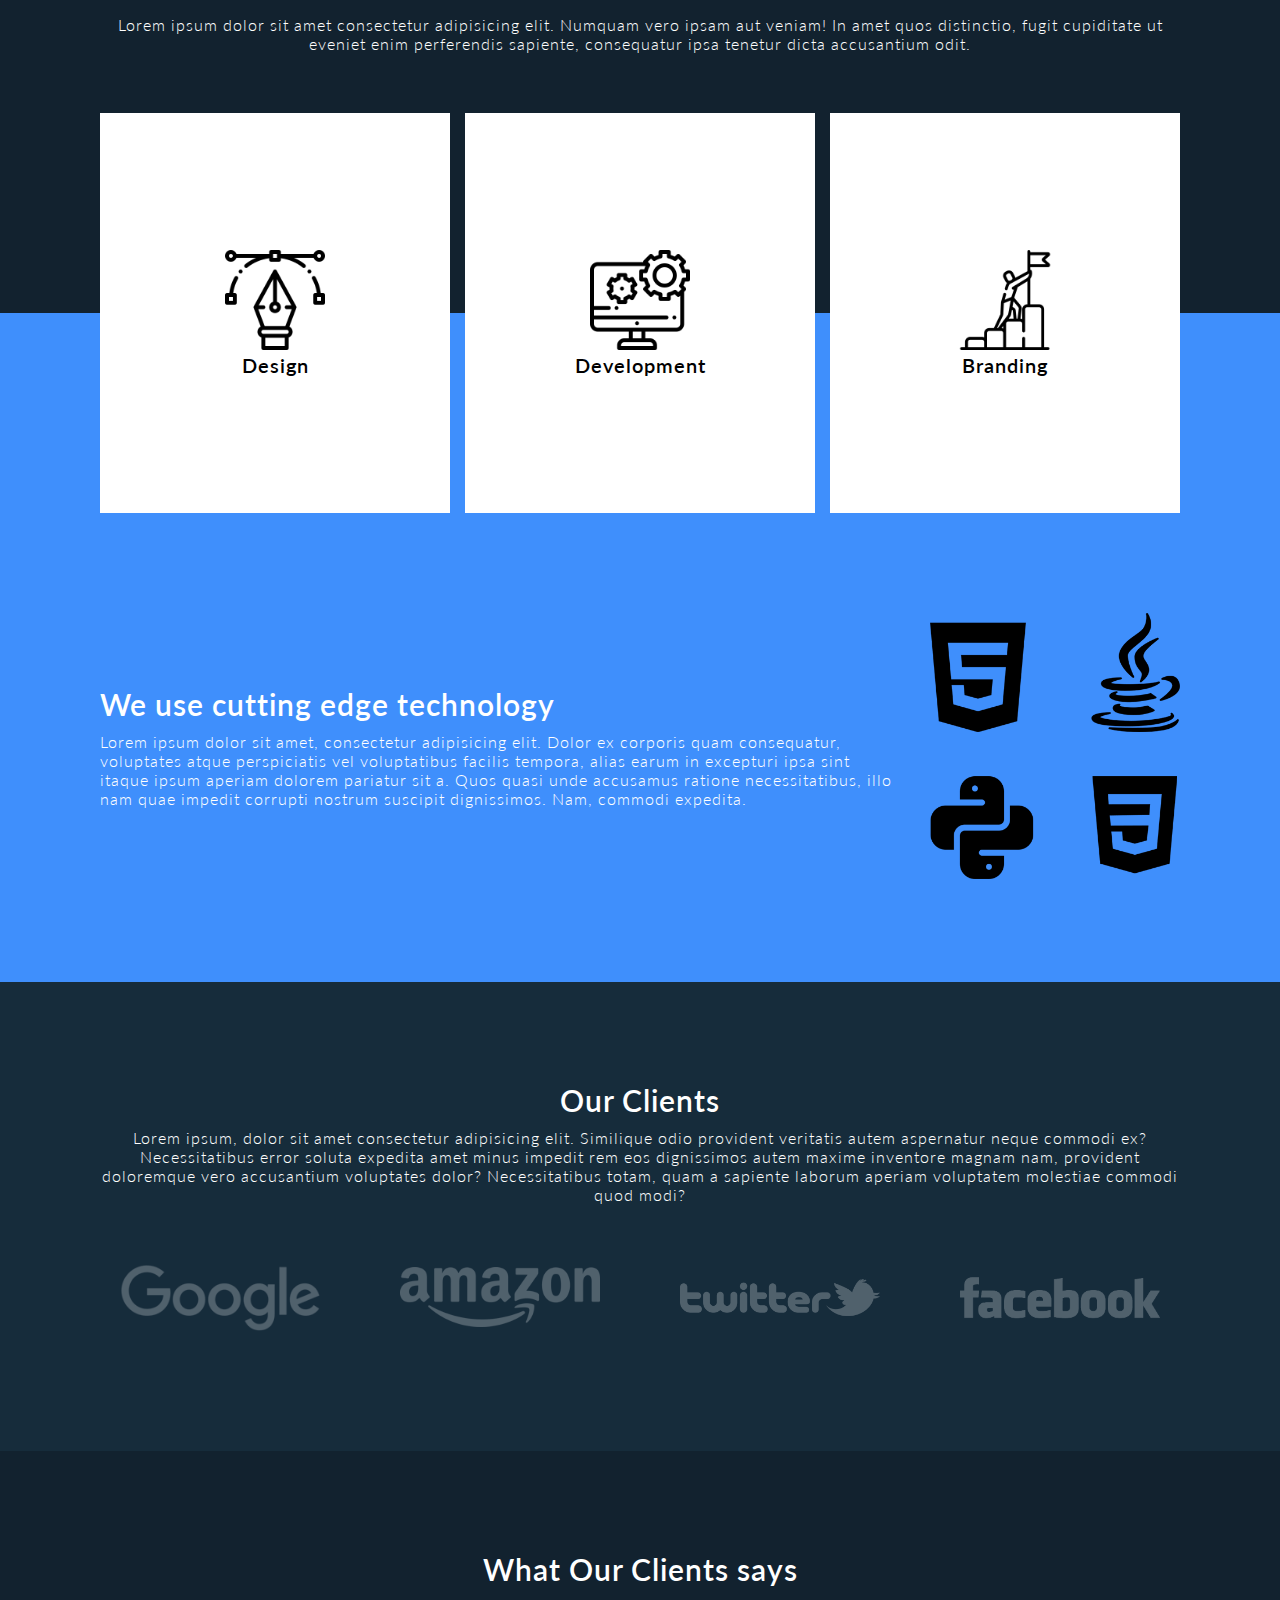
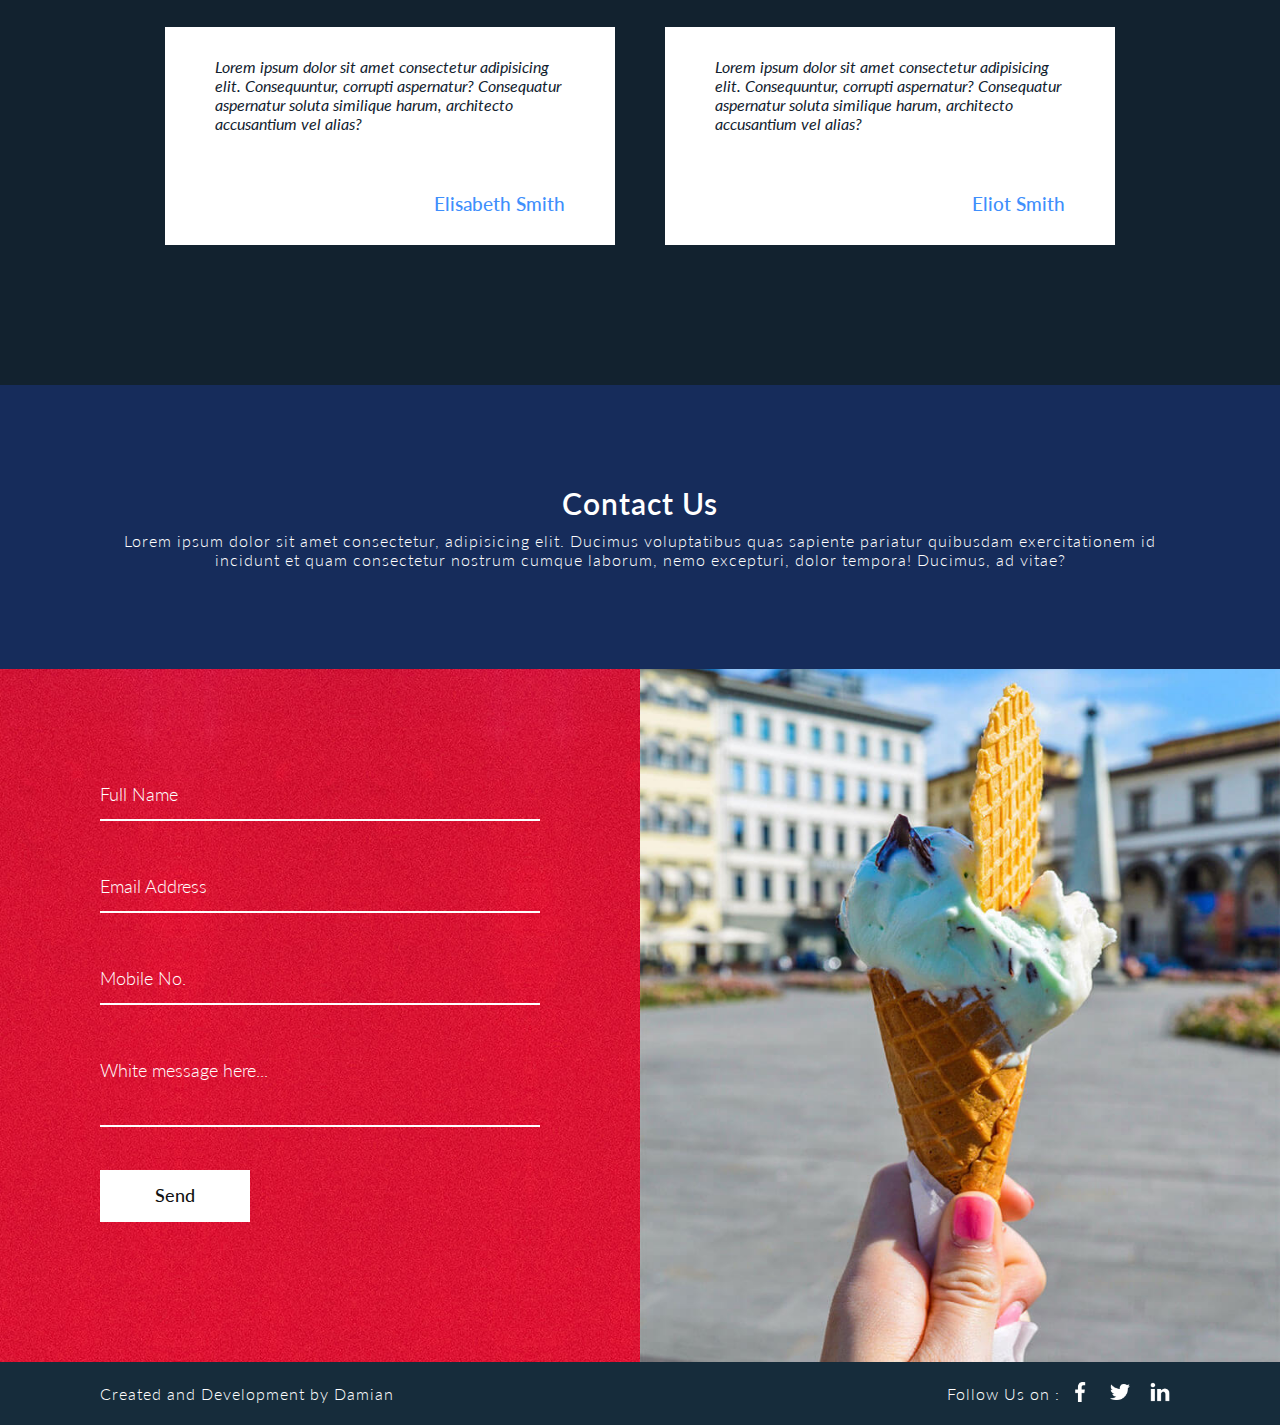
<file: rwd-website-with-girl-html5-css3/index.html>
<!DOCTYPE html>
<html lang="en">
  <head>
    <meta charset="UTF-8" />
    <meta name="viewport" content="width=device-width, initial-scale=1.0" />
    <title>Complete Responsive Website with girl in background</title>
    <link rel="stylesheet" href="style.css" />
  </head>
  <body>
    <!-- Baner -->
    <div class="banner">
      <header>
        <a href="#" class="logo">Brand Name</a>
        <div class="toggle"></div>
      </header>
      <img src="assets/bg.jpg" alt="girl with tattoo" />
      <div class="content-box">
        <h2>Success by Design</h2>
        <p>
          Lorem ipsum dolor sit amet consectetur, adipisicing elit. Deserunt
          tempore nobis quas, vero eos blanditiis at sint assumenda ratione ad
          dolorem! Excepturi distinctio voluptatibus magni ipsam similique nam,
          iure ea officia accusamus sint, sapiente, corporis dolor repellendus
          quo earum ut.
        </p>
      </div>
    </div>

    <!-- About -->
    <section class="about">
      <div class="content-box">
        <h2 class="title">About Us</h2>
        <p class="text">
          Lorem ipsum dolor sit amet consectetur adipisicing elit. Ipsa est nam
          labore non ratione sed unde dolore cumque! Aliquid beatae praesentium
          cupiditate similique sunt vel repellat quia obcaecati harum
          architecto.<br /><br />
          Lorem ipsum dolor sit amet consectetur adipisicing elit. Labore
          aspernatur quasi minus dolore molestias, consectetur aliquid veniam.
          Blanditiis ex hic culpa iusto quo. Quis maiores fugit praesentium
          minus labore officia!<br /><br />
          Lorem ipsum dolor sit amet consectetur adipisicing elit. Labore
          aspernatur quasi minus dolore molestias, consectetur aliquid veniam.
          Blanditiis ex hic culpa iusto quo. Quis maiores fugit praesentium
          minus labore officia!
        </p>
      </div>
      <div class="image-box"></div>
    </section>
    <!-- Services -->
    <section class="services">
      <h2 class="title">Services</h2>
      <p class="text">
        Lorem ipsum dolor sit amet consectetur adipisicing elit. Numquam vero
        ipsam aut veniam! In amet quos distinctio, fugit cupiditate ut eveniet
        enim perferendis sapiente, consequatur ipsa tenetur dicta accusantium
        odit.
      </p>
      <div class="container">
        <div class="service-box">
          <div>
            <img src="assets/icon1.png" alt="" />
            <h2>Design</h2>
          </div>
        </div>
        <div class="service-box">
          <div>
            <img src="assets/icon2.png" alt="" />
            <h2>Development</h2>
          </div>
        </div>
        <div class="service-box">
          <div>
            <img src="assets/icon3.png" alt="" />
            <h2>Branding</h2>
          </div>
        </div>
      </div>
    </section>
    <!-- Technology -->
    <section class="technology">
      <div class="content-box">
        <h2 class="title">We use cutting edge technology</h2>
        <p class="text">
          Lorem ipsum dolor sit amet, consectetur adipisicing elit. Dolor ex
          corporis quam consequatur, voluptates atque perspiciatis vel
          voluptatibus facilis tempora, alias earum in excepturi ipsa sint
          itaque ipsum aperiam dolorem pariatur sit a. Quos quasi unde accusamus
          ratione necessitatibus, illo nam quae impedit corrupti nostrum
          suscipit dignissimos. Nam, commodi expedita.
        </p>
      </div>
      <div class="image-box">
        <img src="assets/tech.png" alt="technology icons" />
      </div>
    </section>
    <!-- Clients -->
    <section class="client">
      <h2 class="title">Our Clients</h2>
      <p class="text">
        Lorem ipsum, dolor sit amet consectetur adipisicing elit. Similique odio
        provident veritatis autem aspernatur neque commodi ex? Necessitatibus
        error soluta expedita amet minus impedit rem eos dignissimos autem
        maxime inventore magnam nam, provident doloremque vero accusantium
        voluptates dolor? Necessitatibus totam, quam a sapiente laborum aperiam
        voluptatem molestiae commodi quod modi?
      </p>
      <div class="image-box">
        <img src="assets/brand1.png" alt="Google" />
        <img src="assets/brand2.png" alt="amazon" />
        <img src="assets/brand3.png" alt="twitter" />
        <img src="assets/brand4.png" alt="facebook" />
      </div>
    </section>
    <!-- Testimonials -->
    <section class="testimonials">
      <h2 class="title">What Our Clients says</h2>
      <div class="container">
        <div class="content-box">
          <!-- <div> -->
          <p class="quote-text">
            Lorem ipsum dolor sit amet consectetur adipisicing elit.
            Consequuntur, corrupti aspernatur? Consequatur aspernatur soluta
            similique harum, architecto accusantium vel alias?
          </p>
          <h3 class="author-quote">Elisabeth Smith</h3>
          <!-- </div> -->
        </div>
        <div class="content-box">
          <p class="quote-text">
            Lorem ipsum dolor sit amet consectetur adipisicing elit.
            Consequuntur, corrupti aspernatur? Consequatur aspernatur soluta
            similique harum, architecto accusantium vel alias?
          </p>
          <h3 class="author-quote">Eliot Smith</h3>
        </div>
      </div>
    </section>
    <!-- Contact Form -->
    <section class="contact">
      <h2 class="title">Contact Us</h2>
      <p class="text">
        Lorem ipsum dolor sit amet consectetur, adipisicing elit. Ducimus
        voluptatibus quas sapiente pariatur quibusdam exercitationem id incidunt
        et quam consectetur nostrum cumque laborum, nemo excepturi, dolor
        tempora! Ducimus, ad vitae?
      </p>
    </section>
    <section class="contact-form">
      <div class="content-box redbg">
        <!-- https://stegosource.com/how-to-build-html-forms-right-semantics/ -->
        <div class="form">
          <div class="input-box">
            <input type="text" name="" placeholder="Full Name" />
          </div>
          <div class="input-box">
            <input type="text" name="" placeholder="Email Address" />
          </div>
          <div class="input-box">
            <input type="text" name="" placeholder="Mobile No." />
          </div>
          <div class="input-box">
            <textarea placeholder="White message here..."></textarea>
          </div>
          <div class="input-box">
            <input type="submit" value="Send" />
          </div>
        </div>
      </div>
      <div class="image-box"></div>
    </section>
    <!-- Footer -->
    <section class="footer">
      <p class="text">Created and Development by Damian</p>

      <ul>
        <p class="text">Follow Us on :</p>
        <li>
          <a href="#"><img src="assets/facebook.png" alt="facebook" /></a>
        </li>
        <li>
          <a href="#"><img src="assets/twitter.png" alt="twitter" /></a>
        </li>
        <li>
          <a href="#"><img src="assets/linkedin.png" alt="linkedin" /></a>
        </li>
      </ul>
    </section>
  </body>
</html>
</file>
<file: styles.css>
body {
  margin: 0;
  padding: 0;
}
.center {
  position: absolute;
  top: 50%;
  left: 50%;
  width: 100%;
  transform: translate(-50%, -50%);
  text-align: center;
}
input[type="checkbox"] {
  position: relative;
  top: 8px;
  width: 40px;
  height: 40px;
  -webkit-appearance: none;
  outline: none;
}
input[type="checkbox"]:before {
  content: "";
  position: absolute;
  top: 0;
  left: 0;
  width: 100%;
  height: 100%;
  border: 4px solid #262626;
  box-sizing: border-box;
  transition: 0.5s;
}
input:checked[type="checkbox"]:before {
  border-left: none;
  border-top: none;
  width: 20px;
  border-color: #0f0;
  transform: rotate(45deg) translate(5px, -10px);
}
label {
  font-size: 36px;
  font-family: sans-serif;
}
</file>
<file: animated-check-box-design/styles.css>
body {
  margin: 0;
  padding: 0;
}
.center {
  position: absolute;
  top: 50%;
  left: 50%;
  width: 100%;
  transform: translate(-50%, -50%);
  text-align: center;
}
input[type="checkbox"] {
  position: relative;
  top: 8px;
  width: 40px;
  height: 40px;
  -webkit-appearance: none;
  outline: none;
}
input[type="checkbox"]:before {
  content: "";
  position: absolute;
  top: 0;
  left: 0;
  width: 100%;
  height: 100%;
  border: 4px solid #262626;
  box-sizing: border-box;
  transition: 0.5s;
}
input:checked[type="checkbox"]:before {
  border-left: none;
  border-top: none;
  width: 20px;
  border-color: #0f0;
  transform: rotate(45deg) translate(5px, -10px);
}
label {
  font-size: 36px;
  font-family: sans-serif;
}
</file>
<file: animated-sticky-navbar/style.css>
@import url("https://fonts.googleapis.com/css2?family=Balsamiq+Sans:wght@400;700&display=swap");

body {
  margin: 0;
  padding: 0;
  font-family: sans-serif;
}
nav {
  position: fixed;
  top: 0;
  left: 0;
  width: 100%;
  height: 100px;
  padding: 10px 100px;
  box-sizing: border-box;
  transition: 0.5s;
  background: rgba(255, 255, 255, 0.8);
  z-index: 1000;
}
nav.black {
  background: rgba(0, 0, 0, 0.8);
  height: 80px;
  padding: 10px 50px;
}
nav .logo {
  float: left;
}
nav .logo span {
  display: inline-block;
  font-size: 28px;
  font-weight: 700;
  text-transform: uppercase;
  line-height: 80px;
  transition: 0.5s;
}
nav.black .logo span {
  color: #fff;
  line-height: 60px;
}
nav ul {
  float: right;
  margin: 0;
  padding: 0;
  display: flex;
  /* background: red; */
}
nav ul li {
  list-style: none;
}
nav ul li a {
  line-height: 80px;
  font-family: "Balsamiq Sans", cursive;
  color: #262626;
  padding: 5px 10px;
  text-decoration: none;
  text-transform: uppercase;
  transition: 0.5s;
  font-weight: 700;
}
nav.black ul li a {
  color: #fff;
  line-height: 60px;
}
nav ul li a.active,
nav ul li a:hover {
  background: #0f0;
}
section {
  position: relative;
}
section.sec1 {
  width: 100%;
  height: 100vh;
  background: url(bg1.jpg);
  background-size: cover;
}
section.sec2 {
  width: 100%;
  height: 100vh;
  background: url(bg2.jpg);
  background-size: cover;
}
section.sec3 {
  width: 100%;
  height: 100vh;
  background: url(bg3.jpg);
  background-size: cover;
}
section.sec4 {
  width: 100%;
  height: 100vh;
  background: url(bg4.jpg);
  background-size: cover;
}
section.sec5 {
  width: 100%;
  height: 100vh;
  background: url(bg5.jpg);
  background-size: cover;
}
section.content {
  position: relative;
  padding: 100px;
  height: 100vh;
}

section.content h1 {
  margin: 0;
  padding: 0;
  font-size: 2em;
}
section.content p {
  margin: 20px 0 0;
  padding: 0;
  font-size: 1.2em;
}
</file>
<file: contact-us-page-two-sections/style.css>
@import url("https://fonts.googleapis.com/css2?family=Lato:wght@400;700&display=swap");

* {
  margin: 0;
  padding: 0;
  box-sizing: border-box;
  font-family: Lato, sans-serif;
}

section {
  position: relative;
  display: flex;
  justify-content: center;
  align-items: center;
  min-height: 100vh;
  background: #112d42;
}
section:before {
  content: "";
  position: absolute;
  top: 0;
  left: 0;
  width: 50%;
  height: 100%;
  background: #03a9f4;
}
section .container {
  position: relative;
  min-width: 1100px;
  min-height: 550px;
  display: flex;
  /* z-index: 1000; */
}
section .container .contact-info {
  position: absolute;
  top: 40px;
  width: 250px;
  height: calc(100% - 3 * 40px);
  z-index: 1;
  background: #0f3959;
  padding: 40px;
  display: flex;
  flex-direction: column;
  justify-content: space-between;
  box-shadow: 0 20px 20px rgba(0, 0, 0, 0.2);
}

section .container .contact-info h2 {
  font-size: 24px;
  font-weight: 700;
  color: #fff;
}
section .container .contact-info .info {
  position: relative;
  margin: 20px 0;
}
section .container .contact-info .info li {
  position: relative;
  margin: 20px 0;

  display: flex;
  align-items: flex-start;

  list-style: none;
  cursor: pointer;
}
section .container .contact-info .info li span:nth-child(1) {
  width: 30px;
  min-width: 30px;
}
section .container .contact-info .info li span:nth-child(1) img {
  max-width: 100%;
  filter: invert(1);
  opacity: 0.5;
}
section .container .contact-info .info li span:nth-child(2) {
  margin-left: 10px;
  color: #fff;
  font-size: 500;
  opacity: 0.5;
}
section .container .contact-info .info li:hover span:nth-child(1) img,
section .container .contact-info .info li:hover span:nth-child(2) {
  opacity: 1;
}
section .container .contact-info .sci {
  position: relative;
  display: flex;
}
section .container .contact-info .sci li {
  list-style: none;
  margin-right: 15px;
  width: 30px;
}
section .container .contact-info .sci li a {
  text-decoration: none;
}
section .container .contact-info .sci li a img {
  width: 100%;
  filter: invert(1);
  opacity: 0.5;
}
section .container .contact-info .sci li:hover a img {
  opacity: 1;
}
section .container .contact-form {
  position: absolute;
  padding: 70px 50px;
  margin-left: 150px;
  padding-left: 150px;
  width: calc(100% - 2 * 150px);
  height: calc(100% - 35px);
  background: #fff;
  box-shadow: 0 50px 50px rgba(0, 0, 0, 0.5);
}
section .container .contact-form h2 {
  font-size: 24px;
  font-weight: 700;
  color: #0f3959;
}
section .container .contact-form .form-box {
  position: relative;
  display: flex;
  justify-content: space-between;
  flex-wrap: wrap;
  padding-top: 30px;
}
section .container .contact-form .form-box .input-box {
  position: relative;
  margin-bottom: 35px;
}
section .container .contact-form .form-box .input-box.w50 {
  width: 47%;
}
section .container .contact-form .form-box .input-box.w100 {
  width: 100%;
}
section .container .contact-form .form-box .input-box input,
section .container .contact-form .form-box .input-box textarea {
  width: 100%;
  padding: 5px 0;

  font-size: 18px;
  font-weight: 500;
  line-height: 21px;
  color: #333;

  border: none;
  border-bottom: 1px solid #777;
  outline: none;
  resize: none;
}
section .container .contact-form .form-box .input-box textarea {
  min-height: calc(4 * 21px);
}
section .container .contact-form .form-box .input-box span {
  position: absolute;
  left: 0px;
  top: 0px;
  padding: 5px 0;

  font-size: 18px;
  font-weight: 500;
  color: #333;

  transition: 0.5s;
  pointer-events: none;
}
section .container .contact-form .form-box .input-box input:focus ~ span,
section .container .contact-form .form-box .input-box textarea:focus ~ span,
section .container .contact-form .form-box .input-box input:valid ~ span,
section .container .contact-form .form-box .input-box textarea:valid ~ span {
  transform: translateY(-20px);

  font-size: 12px;
  font-weight: 400;
  color: #ff568c;
  letter-spacing: 1px;
}
section .container .contact-form .form-box .input-box input[type="submit"] {
  position: relative;
  max-width: 150px;
  padding: 12px;
  cursor: pointer;

  background: #0f3959;
  color: #fff;
}
section
  .container
  .contact-form
  .form-box
  .input-box
  input[type="submit"]:hover {
  background: #ff568c;
}
</file>
<file: popup-with-blurred-background-CSS3-vanillajs-modal/styles.css>
@import url("https://fonts.googleapis.com/css2?family=Poppins:wght@600&display=swap");

body {
  margin: 0;
  padding: 0;
  box-sizing: border-box;
  font-family: "Poppins", sans-serif;
}
.container {
  position: relative;
  width: 100%;
  min-height: 100vh;
  display: flex;
  justify-content: center;
  align-items: center;
  background: #fff173;
  transition: 0.4s;
  padding: 20px;
}
.container#blur.active {
  filter: blur(20px);
  pointer-events: none;
  user-select: none;
}
.container .content {
  position: relative;
  max-width: 800px;
}
h2 {
  font-weight: 600;
  margin-bottom: 10px;
  color: #333;
}
.container .content img {
  display: block;
  max-width: 100%;
}
a {
  position: relative;
  display: inline-block;
  padding: 5px 20px;
  margin-top: 20px;
  background: #111;
  color: #fff;
  text-decoration: none;
}
#popup {
  position: fixed;
  top: 40%;
  left: 50%;
  transform: translate(-50%, -50%);
  max-width: 600px;
  padding: 20px;
  background: #fff;
  box-shadow: 0px 10px 30px rgba(0, 0, 0, 0.5);
  visibility: hidden;
  opacity: 0;
  transition: 0.5s;
}
#popup.active {
  visibility: visible;
  top: 50%;
  opacity: 1;
  transition: 0.5s;
}
</file>
<file: responsive-box-model-ui-flexbox/style.css>
@import url("https://fonts.googleapis.com/css2?family=Lato:wght@400;700&display=swap");

* {
  margin: 0;
  padding: 0;
  box-sizing: border-box;
  font-family: "Lato", sans-serif;
}
body {
  display: flex;
  justify-content: center;
  align-items: center;
  min-height: 100vh;
  background: #fada3e;
}
.container {
  position: relative;
  width: 800px;
  display: grid;
  grid-template-columns: repeat(auto-fit, minmax(200px, 1fr));
}
.container .card {
  position: relative;
  display: flex;
  flex-direction: column;
  background: #fff;
}
.container .card:nth-child(even) {
  flex-direction: column-reverse;
}
.container .card .imageBox {
  position: relative;
  width: 200px;
  height: 200px;
  background: #000;
}
.container .card .imageBox img {
  position: absolute;
  top: 0;
  left: 0;
  width: 100%;
  height: 100%;
  object-fit: cover;
}
.container .card .content {
  position: relative;
  width: 200px;
  height: 200px;
  display: flex;
  justify-content: center;
  align-items: center;
}
.container .card .content div {
  padding: 15px;
  text-align: center;
}

@media (max-width: 800px) {
  .container {
    grid-template-columns: repeat(auto-fit, minmax(100%, 1fr));
    margin: 50px;
  }
  .container .card {
    flex-direction: row;
    margin: 10px 0;
  }
  .container .card:nth-child(even) {
    flex-direction: row-reverse;
    margin: 10px 0;
  }
  .container .card .imageBox,
  .container .card .content {
    width: 50%;
  }
}
@media (max-width: 500px) {
  .container .card.card {
    flex-direction: column;
    margin: 10px 0;
  }
  .container .card .imageBox,
  .container .card .content {
    width: 100%;
  }
}
</file>
<file: rwd-website-with-girl-html5-css3/style.css>
@import url("https://fonts.googleapis.com/css2?family=Lato:wght@400;700&display=swap");

* {
  margin: 0;
  padding: 0;
  box-sizing: border-box;
  font-family: Lato, sans-serif;
}
.banner {
  position: relative;
  width: 100%;
  height: 100vh;

  display: flex;
  justify-content: center;
  align-items: center;

  background: #3475ca;
}
.banner img {
  position: absolute;
  left: 0;
  top: 0;
  width: 100%;
  height: 100%;
  opacity: 0.25;
  object-fit: cover;
}
.banner .content-box {
  position: relative;
  max-width: 750px;
  text-align: center;
}
.banner .content-box h2 {
  font-size: 60px;
  color: #fff;
}
.banner .content-box p {
  font-size: 18px;
  color: #fff;
}
.banner header {
  position: absolute;
  left: 0;
  top: 0;
  padding: 40px 100px;
  display: flex;
  justify-content: space-between;
  align-items: center;
  width: 100%;
  z-index: 1000;
}
.banner header .logo {
  font-size: 24px;
  font-weight: 700;
  letter-spacing: 1px;
  color: #fff;
  text-decoration: none;
  text-transform: uppercase;
}
.banner header .toggle {
  position: relative;
  width: 36px;
  height: 28px;
  background-image: url(assets/toggle.png);
  background-size: cover;
  cursor: pointer;
}
.about {
  position: relative;
  width: 100%;
  display: flex;
}
.about .content-box {
  background: #162c5b;
  padding: 100px;
  width: 50%;
}
.title {
  margin-bottom: 10px;
  color: #fff;
  font-size: 30px;
  font-weight: 600;
  letter-spacing: 1px;
}
.text {
  color: #fff;
  font-size: 16px;
  font-weight: 300;
  letter-spacing: 1px;
}
.about .image-box {
  background: url(assets/window.jpg);
  width: 50%;
  background-size: cover;
  background-position: center;
}
.services {
  background: #12222f;
  padding: 100px;
  text-align: center;
}
.services .container {
  width: 100%;
  display: flex;
  justify-content: space-between;
  align-items: center;
  flex-wrap: wrap;
  margin-top: 60px;
}
.services .container .service-box {
  position: relative;
  width: 350px;
  height: 400px;
  display: flex;
  justify-content: center;
  align-items: center;
  background: #fff;
}
.services .container .service-box img {
  width: 100px;
}
.services .container .service-box h2 {
  font-size: 20px;
  font-weight: 600;
  letter-spacing: 1px;
}
.technology {
  width: 100%;
  padding: 100px;
  padding-top: 300px;
  margin-top: -300px;

  display: flex;
  justify-content: space-between;
  align-items: center;
  background: #3f8ffc;
}
.technology .content-box {
  max-width: 800px;
}
.technology .image-box {
  max-width: 250px;
}
.technology .image-box img {
  width: 100%;
}
.client {
  background: #162c3b;
  padding: 100px;
  text-align: center;
}
.client .image-box {
  display: flex;
  justify-content: space-between;
  align-items: center;
  flex-wrap: wrap;
  margin-top: 40px;
}
.client .image-box img {
  max-width: 200px;
  margin: 20px;
  opacity: 0.25;
  cursor: pointer;
}
.client .image-box img:hover {
  opacity: 1;
}

.testimonials {
  position: relative;
  padding: 100px;
  background: #12222f;
  text-align: center;
}
.testimonials .container {
  margin: 40px;
  display: flex;
  justify-content: space-around;
  align-items: center; /* */
  flex-wrap: wrap;
}
.testimonials .container .content-box {
  display: flex;
  flex-direction: column;
  justify-content: space-between;
  align-items: center;

  padding: 30px 50px;
  /* margin-bottom: 30px; */
  width: 450px;

  background: #fff;
  text-align: left;
}
.testimonials .container .content-box .quote-text {
  font-style: italic;
  color: #12222f;
  margin-bottom: 30px;
}
.testimonials .container .content-box .author-quote {
  width: 100%;
  margin-top: 30px;
  text-align: end;
  font-weight: 500;
  color: #3f8ffc;
}
.contact {
  padding: 100px;
  background: #162c5b;
  text-align: center;
}
.contact-form {
  position: relative;
  width: 100%;
  display: flex;
}
.contact-form .content-box {
  background: #162c5b;
  padding: 100px;
  width: 50%;
}
.title {
  margin-bottom: 10px;
  color: #fff;
  font-size: 30px;
  font-weight: 600;
  letter-spacing: 1px;
}
.text {
  color: #fff;
  font-size: 16px;
  font-weight: 300;
  letter-spacing: 1px;
}
.contact-form .image-box {
  background: url(assets/bg2.jpg);
  width: 50%;
  background-size: cover;
  background-position: center;
}
.contact-form .content-box.redbg {
  background: url(assets/red.jpg);
  background-size: cover;
  background-position: cover;
}
.form .input-box {
  margin-bottom: 40px;
}
.form .input-box input,
.form .input-box textarea {
  width: 100%;
  background: transparent;
  box-shadow: none;
  border: none;
  outline: none;
  padding: 10px 0;
  font-size: 18px;
  font-weight: 300;
  line-height: 30px;
  resize: none;
  color: #fff;
  border-bottom: 2px solid #fff;
}
.form .input-box input::placeholder,
.form .input-box textarea::placeholder {
  color: #fff;
}
.form .input-box input[type="submit"] {
  width: 150px;
  background: #fff;
  color: #111;
  cursor: pointer;
  font-weight: 500;
}
.footer {
  position: relative;
  background: #162c3b;
  display: flex;
  padding: 20px 100px;
  justify-content: space-between;
  align-items: center;
}
.footer ul {
  display: flex;
  justify-content: center;
  align-items: center;
}
.footer ul li {
  list-style: none;
}
.footer ul li a {
  text-decoration: none;
  display: inline-block;
  margin: 0 10px;
}
.footer ul li a img {
  filter: invert(1);
  max-width: 20px;
}
</file>
